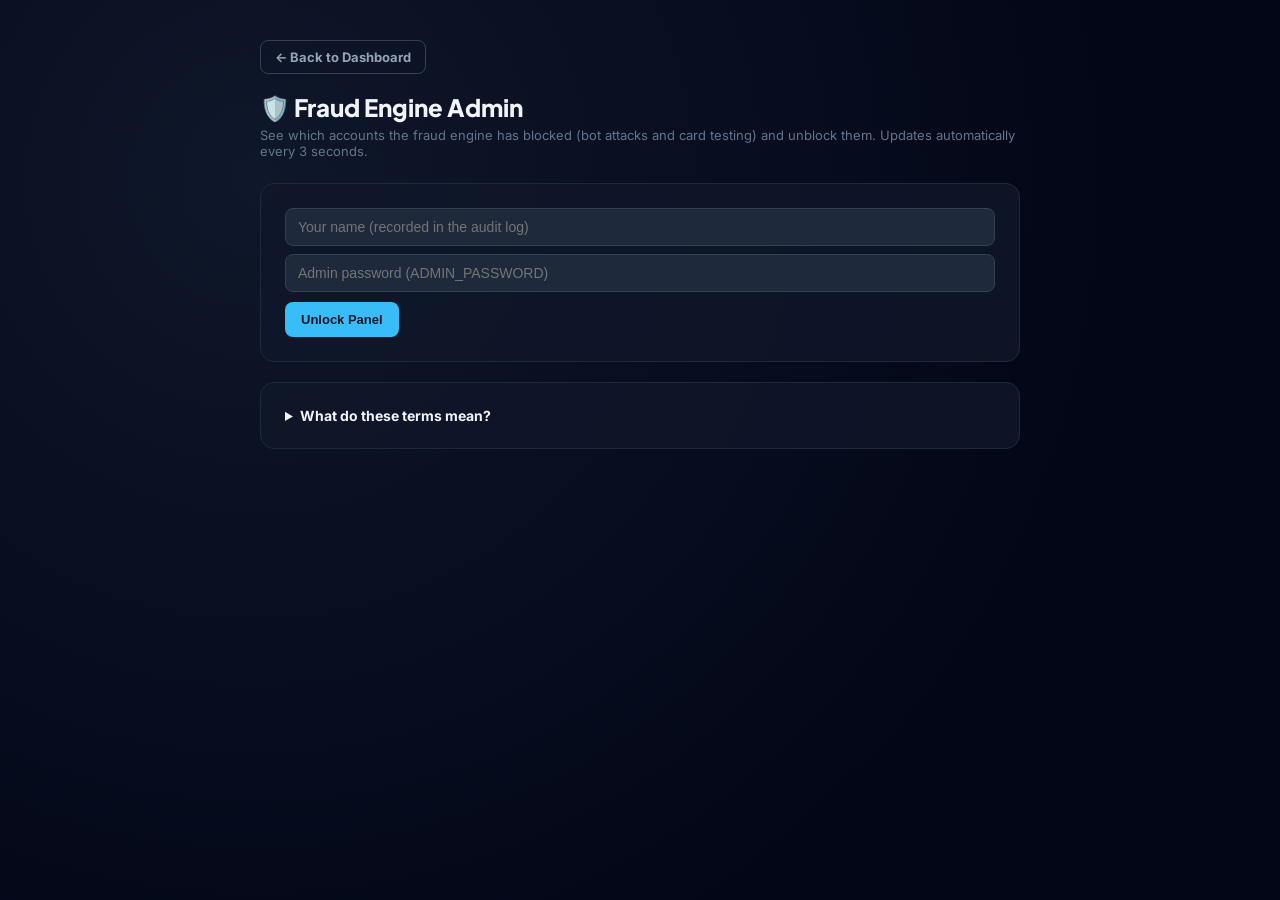
<file: admin.html>
<!DOCTYPE html>
<html lang="en">
<head>
<meta charset="UTF-8">
<meta name="viewport" content="width=device-width, initial-scale=1.0">
<title>TradeVerify AI — Fraud Engine Admin</title>
<link rel="preconnect" href="https://fonts.googleapis.com">
<link rel="preconnect" href="https://fonts.gstatic.com" crossorigin>
<link href="https://fonts.googleapis.com/css2?family=Plus+Jakarta+Sans:wght@400;500;600;700;800&family=Inter:wght@400;500;600;700&family=JetBrains+Mono:wght@400;500&display=swap" rel="stylesheet">
<link rel="stylesheet" href="styles.css?v=3.3">
<style>
  body.admin-body {
    min-height: 100vh; background: radial-gradient(circle at 20% 20%, #0f172a, #020617 70%);
    font-family: 'Inter', sans-serif; padding: 40px 20px;
  }
  .admin-wrap { max-width: 760px; margin: 0 auto; }
  .back-link { display: inline-flex; align-items: center; gap: 6px; margin-bottom: 18px; padding: 8px 14px; border: 1px solid #334155; border-radius: 8px; color: #94a3b8; font-size: 13px; font-weight: 700; text-decoration: none; }
  .back-link:hover { border-color: #38bdf8; color: #f1f5f9; }
  .admin-title { font-family: 'Plus Jakarta Sans', sans-serif; font-size: 24px; font-weight: 800; color: #f1f5f9; margin: 0 0 4px; }
  .admin-sub { font-size: 13px; color: #64748b; margin: 0 0 24px; }
  .admin-card { background: #0f172acc; border: 1px solid #1e293b; border-radius: 14px; padding: 24px; margin-bottom: 20px; }
  .admin-field input {
    width: 100%; padding: 10px 12px; border-radius: 8px; border: 1px solid #334155;
    background: #1e293b; color: #f1f5f9; font-size: 14px; box-sizing: border-box; margin-bottom: 10px;
  }
  .admin-btn {
    padding: 10px 16px; border: none; border-radius: 8px; font-weight: 700;
    font-size: 13px; cursor: pointer; background: #38bdf8; color: #0f172a;
  }
  .admin-btn.danger { background: #f87171; }
  .admin-btn.ghost { background: transparent; border: 1px solid #334155; color: #94a3b8; }
  .admin-btn:disabled { opacity: .5; cursor: not-allowed; }
  .block-row {
    display: flex; align-items: center; justify-content: space-between; gap: 12px;
    padding: 12px 14px; border-radius: 8px; background: #1e293b; margin-bottom: 8px;
  }
  .block-key { font-family: 'JetBrains Mono', monospace; font-size: 12px; color: #f1f5f9; word-break: break-all; }
  .block-ttl { font-size: 11px; color: #64748b; white-space: nowrap; }
  .block-row.bot { border-left: 4px solid #ef4444; background: #2a1215; }
  .block-row.carding { border-left: 4px solid #f59e0b; }
  .block-main { flex: 1; min-width: 0; }
  .badge { display: inline-block; font-size: 10px; font-weight: 800; letter-spacing: .6px; padding: 3px 8px; border-radius: 999px; margin-bottom: 6px; }
  .badge.bot { background: #7f1d1d; color: #fecaca; }
  .badge.carding { background: #78350f; color: #fde68a; }
  .badge.other { background: #334155; color: #cbd5e1; }
  .block-account { font-size: 14px; font-weight: 700; color: #f1f5f9; word-break: break-all; }
  .block-reason { font-size: 12px; color: #cbd5e1; margin-top: 3px; }
  .block-meta { font-size: 11px; color: #64748b; margin-top: 4px; }
  .live-note { font-size: 11px; color: #64748b; margin-top: 10px; }
  .empty-state { text-align: center; color: #475569; font-size: 13px; padding: 24px; }
  .admin-msg { font-size: 12px; margin-top: 10px; padding: 8px 10px; border-radius: 6px; display: none; }
  .admin-msg.ok { background: #052e16; color: #86efac; display: block; }
  .admin-msg.error { background: #450a0a; color: #fca5a5; display: block; }
</style>
</head>
<body class="admin-body">
<div class="admin-wrap">
  <a class="back-link" href="index.html">&larr; Back to Dashboard</a>
  <h1 class="admin-title">🛡️ Fraud Engine Admin</h1>
  <p class="admin-sub">See which accounts the fraud engine has blocked (bot attacks and card testing) and unblock them. Updates automatically every 3 seconds.</p>

  <div class="admin-card" id="auth-card">
    <div class="admin-field">
      <input type="text" id="admin-name" placeholder="Your name (recorded in the audit log)" autocomplete="off" style="margin-bottom:8px">
      <input type="password" id="admin-password" placeholder="Admin password (ADMIN_PASSWORD)">
    </div>
    <button class="admin-btn" onclick="loadBlocks()">Unlock Panel</button>
    <div id="auth-msg" class="admin-msg"></div>
  </div>

  <div class="admin-card" id="blocks-card" style="display:none;">
    <div style="display:flex;justify-content:space-between;align-items:center;margin-bottom:14px;">
      <strong style="color:#f1f5f9;font-size:14px;">Active Blocks (<span id="block-count">0</span>)</strong>
      <div>
        <button class="admin-btn ghost" onclick="loadBlocks()">Refresh</button>
        <button class="admin-btn danger" onclick="clearAllBlocks(this)">Clear All</button>
      </div>
    </div>
    <div id="blocks-list"></div>
    <div class="live-note">Live view: a new block appears here within a few seconds. "Unblock" restores the account and clears the session block too.</div>
    <div id="action-msg" class="admin-msg"></div>
  </div>

  <div class="admin-card" id="stats-card" style="display:none;">
    <strong style="color:#f1f5f9;font-size:14px;">Last 24 hours</strong>
    <div id="stats-grid" style="display:grid;grid-template-columns:repeat(auto-fit,minmax(130px,1fr));gap:10px;margin-top:10px"></div>
    <div id="stats-note" style="margin-top:8px;font-size:11px;color:#64748b"></div>
  </div>

  <div class="admin-card" id="status-card" style="display:none;">
    <strong style="color:#f1f5f9;font-size:14px;">System status</strong>
    <div style="font-size:11px;color:#64748b;margin-top:2px">What is switched on right now (secrets are never shown).</div>
    <div id="status-grid" style="display:grid;grid-template-columns:repeat(auto-fit,minmax(210px,1fr));gap:8px;margin-top:10px;font-size:12px"></div>
    <div style="margin-top:14px;font-size:12px;color:#94a3b8">Send a test login-code message to check delivery:</div>
    <div style="display:flex;gap:8px;margin-top:6px;flex-wrap:wrap">
      <select id="test-channel" style="height:36px;border-radius:8px;background:#1e293b;color:#e2e8f0;border:1px solid #334155;padding:0 8px"><option value="email">Email</option><option value="sms">SMS</option><option value="whatsapp">WhatsApp</option></select>
      <input type="text" id="test-to" placeholder="you@gmail.com or +919876543210" autocomplete="off" style="flex:1;min-width:200px">
      <button class="btn-refresh" id="test-send-btn" onclick="sendTestMessage()" type="button">Send test</button>
    </div>
    <div id="test-result" style="margin-top:6px;font-size:12px;color:#94a3b8"></div>
  </div>

  <div class="admin-card" id="glossary-card">
    <details>
      <summary style="cursor:pointer;color:#f1f5f9;font-size:14px;font-weight:700">What do these terms mean?</summary>
      <div style="margin-top:10px;font-size:12px;line-height:1.7;color:#94a3b8">
        <p style="margin:0 0 8px"><b style="color:#e2e8f0">Ref (reference ID)</b> &ndash; a short code such as TV-D4FDA5 given to every block. The customer sees the same code on their screen, so support can find the case instantly.</p>
        <p style="margin:0 0 8px"><b style="color:#e2e8f0">Card testing</b> &ndash; several failed card payments in a row. Criminals try stolen card numbers on a small payment to see which ones work. <b style="color:#e2e8f0">Bot attack</b> &ndash; payments sent faster than a human can type, which means a script.</p>
        <p style="margin:0 0 8px"><b style="color:#e2e8f0">Lock level</b> &ndash; how many times this account was blocked in 24 hours. Level 1 lasts 15 minutes and the customer may unblock themselves with an emailed code. Level 2 (a repeat) lasts 60 minutes and needs support or waiting. Level 3 lasts 24 hours and is marked MANUAL REVIEW.</p>
        <p style="margin:0 0 8px"><b style="color:#e2e8f0">Auto-unblocks in</b> &ndash; time left before the block lifts by itself. <b style="color:#e2e8f0">Blocked at</b> &ndash; when it started.</p>
        <p style="margin:0 0 8px"><b style="color:#e2e8f0">Blocked: the account / this card / this browser session</b> &ndash; what was frozen. One incident freezes all of them together, so they appear as one row and one Unblock clears them all.</p>
        <p style="margin:0 0 8px"><b style="color:#e2e8f0">Unblock / Clear All</b> &ndash; lifts the block now instead of waiting. Use it for a genuine customer caught by mistake.</p>
        <p style="margin:0"><b style="color:#e2e8f0">Admin action history</b> &ndash; a permanent list of every unblock (by an admin or by the customer themselves), kept after the server restarts.</p>
      </div>
    </details>
  </div>

  <div class="admin-card" id="audit-card" style="display:none;">
    <strong style="color:#f1f5f9;font-size:14px;">Admin action history</strong>
    <div style="font-size:11px;color:#64748b;margin-top:2px">Every account, kept across restarts. Type an account or reference to narrow it down.</div>
    <input type="text" id="audit-filter" placeholder="Filter: e.g. exporter:yyyy or TV-08E1E2" autocomplete="off" style="margin-top:8px;width:100%;box-sizing:border-box">
    <div id="audit-list" style="margin-top:10px;font-size:12px;color:#94a3b8"></div>
  </div>
</div>

<script>
document.getElementById('admin-password').addEventListener('keydown', e => { if (e.key === 'Enter') loadBlocks(); });
function _adminHeaders() {
  return {
    'X-Admin-Password': document.getElementById('admin-password').value,
    'X-Admin-Name': document.getElementById('admin-name').value.trim()
  };
}

function _showMsg(id, text, kind) {
  const el = document.getElementById(id);
  el.textContent = text;
  el.className = 'admin-msg ' + kind;
}

let _lastBlocks = [];

async function loadBlocks() {
  const pw = document.getElementById('admin-password').value;
  if (!pw) { _showMsg('auth-msg', 'Enter the admin password.', 'error'); return; }

  try {
    const res = await fetch('/api/admin/blocks', { headers: _adminHeaders() });
    const data = await res.json();

    if (!data.success) {
      _showMsg('auth-msg', data.error || 'Could not load blocks.', 'error');
      document.getElementById('blocks-card').style.display = 'none';
      return;
    }

    document.getElementById('auth-msg').className = 'admin-msg';
    document.getElementById('blocks-card').style.display = 'block';
    _lastBlocks = data.blocks;
    renderBlocks(data.blocks);
    loadAudit();
    loadStats();
    loadStatus();
    if (!window._blocksTimer) window._blocksTimer = setInterval(loadBlocks, 3000);
  } catch (err) {
    _showMsg('auth-msg', 'Network error: ' + err, 'error');
  }
}

function _esc(v) {
  return String(v == null ? '' : v).replace(/[&<>"']/g, ch => ({'&':'&amp;','<':'&lt;','>':'&gt;','"':'&quot;',"'":'&#39;'}[ch]));
}

function _fmtTime(epochSec) {
  if (!epochSec) return '';
  const d = new Date(epochSec * 1000);
  return isNaN(d) ? '' : d.toLocaleTimeString();
}

function _fmtRemaining(sec) {
  sec = Math.max(0, Math.round(sec));
  return sec >= 60 ? Math.ceil(sec / 60) + ' min' : sec + ' s';
}

// One incident (one reference ID) freezes several things: the account, the card, the browser session.
// Show it ONCE. The Unblock button clears all of them together.
function _groupBlocks(blocks) {
  const groups = new Map();
  for (const b of blocks) {
    const ref = (b.meta || {}).reference || '';
    const gid = ref || ('key:' + b.key);
    if (!groups.has(gid)) groups.set(gid, { ref, items: [] });
    groups.get(gid).items.push(b);
  }
  return [...groups.values()].map(g => ({
    ref: g.ref, items: g.items,
    main: g.items.find(x => x.key.startsWith('account:')) || g.items[0],
    seconds: Math.max(...g.items.map(x => x.seconds_remaining || 0))
  }));
}

function _affects(items) {
  const names = [];
  for (const x of items) {
    if (x.key.startsWith('account:')) names.push('the account');
    else if (x.key.startsWith('card:')) names.push('this card');
    else if (x.key.startsWith('session:')) names.push('this browser session');
    else names.push(x.key);
  }
  return [...new Set(names)].join(', ');
}

function renderBlocks(blocks) {
  const shown = _groupBlocks(blocks);
  window._shownGroups = shown;
  document.getElementById('block-count').textContent = shown.length;
  const list = document.getElementById('blocks-list');
  if (shown.length === 0) {
    list.innerHTML = '<div class="empty-state">No blocked accounts right now.</div>';
    return;
  }
  list.innerHTML = shown.map(g => {
    const b = g.main, m = b.meta || {};
    const kind = m.type === 'bot' ? 'bot' : (m.type === 'carding' ? 'carding' : 'other');
    const label = kind === 'bot' ? 'BOT ATTACK SUSPECTED' : (kind === 'carding' ? 'CARD TESTING' : 'FRAUD BLOCK');
    const who = m.account_id || b.key;
    const reason = m.reason || 'Blocked by the fraud engine.';
    const when = _fmtTime(m.blocked_at);
    return `
    <div class="block-row ${kind}">
      <div class="block-main">
        <span class="badge ${kind}">${label}</span>
        <div class="block-account">${_esc(who)}</div>
        <div class="block-reason">${_esc(reason)}</div>
        <div class="block-meta">${g.ref ? '<b style="color:#e2e8f0">Ref ' + _esc(g.ref) + '</b> \u2022 ' : ''}${m.lock_level ? 'lock level ' + _esc(m.lock_level) + (m.needs_review ? ' <b style="color:#fca5a5">(MANUAL REVIEW)</b>' : '') + ' \u2022 ' : ''}${when ? 'blocked at ' + _esc(when) + ' \u2022 ' : ''}auto-unblocks in ${_fmtRemaining(g.seconds)}</div>
        <div class="block-meta">Blocked: ${_esc(_affects(g.items))}</div>
      </div>
      <button class="admin-btn danger" data-ref="${_esc(g.ref)}" data-key="${_esc(b.key)}" onclick="unblockGroup(this.dataset.ref, this.dataset.key)">Unblock</button>
    </div>`;
  }).join('');
}

async function loadStatus() {
  try {
    const res = await fetch('/api/admin/system-status', { headers: _adminHeaders() });
    const d = await res.json();
    if (!d.success) return;
    document.getElementById('status-card').style.display = 'block';
    const row = (ok, label, detail) => `<div style="background:#0f172a;border:1px solid #1e293b;border-radius:8px;padding:8px 10px"><span style="color:${ok === true ? '#4ade80' : ok === false ? '#f87171' : '#fbbf24'};font-weight:800">${ok === true ? '\u2713' : ok === false ? '\u2717' : '!'}</span> <b style="color:#e2e8f0">${_esc(label)}</b><div style="color:#94a3b8;margin-top:2px">${_esc(detail)}</div></div>`;
    const ch = d.login_code_channels, any = ch.email || ch.sms || ch.whatsapp;
    document.getElementById('status-grid').innerHTML = [
      row(d.mode === 'production' ? true : null, 'Mode', d.mode + ' / payments: ' + d.payment_provider),
      row(any, 'Login codes delivered', any ? ['email', 'sms', 'whatsapp'].filter(c => ch[c]).join(', ') : 'none set up: codes appear only in the server window (development) or logins are refused (production)'),
      row(d.alerts.webhook || d.alerts.email, 'Block alerts', d.alerts.webhook || d.alerts.email ? [d.alerts.webhook ? 'Slack-style webhook' : '', d.alerts.email ? 'email' : ''].filter(Boolean).join(' + ') : 'nobody is told when an account is blocked'),
      row(d.captcha.enabled ? (d.captcha.test_keys ? null : true) : false, 'Human check (CAPTCHA)', d.captcha.enabled ? (d.captcha.test_keys ? 'on, but with Cloudflare TEST keys (always pass: no real protection)' : 'on') + (d.captcha.step_up_check ? '; used for extra-proof payments' : '') + (d.captcha.before_card_block ? '; before a card-testing block' : '') : 'off'),
      row(d.extra_signals, 'Device / card-family / code checks', d.extra_signals ? 'on (add points to the risk score)' : 'off'),
      row(d.rate_limits, 'Rate limits', d.rate_limits ? 'on (login, codes, unlock, admin)' : 'off'),
      row(d.shared_counters === 'redis' ? true : null, 'Fraud counters', d.shared_counters),
      row(d.dev_code_on_screen ? null : true, 'Code on screen', d.dev_code_on_screen ? 'ON (development only)' : 'off')
    ].join('');
  } catch (err) { /* keep the last view */ }
}

async function sendTestMessage() {
  const out = document.getElementById('test-result'), btn = document.getElementById('test-send-btn');
  btn.disabled = true; out.style.color = '#94a3b8'; out.textContent = 'Sending...';
  try {
    const res = await fetch('/api/admin/test-message', { method: 'POST', headers: Object.assign({ 'Content-Type': 'application/json' }, _adminHeaders()),
      body: JSON.stringify({ channel: document.getElementById('test-channel').value, to: document.getElementById('test-to').value }) });
    const d = await res.json();
    out.style.color = d.success ? '#4ade80' : '#f87171';
    out.textContent = d.success ? d.message : (d.error || 'Could not send.');
  } catch (err) { out.style.color = '#f87171'; out.textContent = 'Could not reach the server.'; }
  btn.disabled = false;
}

async function loadStats() {
  try {
    const res = await fetch('/api/admin/stats', { headers: _adminHeaders() });
    const d = await res.json();
    if (!d.success) return;
    document.getElementById('stats-card').style.display = 'block';
    const i = d.incidents || {};
    const TIPS = {
      'blocks': 'How many times the system froze an account in the last 24 hours. One incident counts once, however many things it froze.',
      'bot attacks': 'Blocks caused by payments sent faster than a person can pay (a script or bot).',
      'card testing': 'Blocks caused by several failed card payments in a row (someone trying stolen cards).',
      'repeat locks': 'Blocks on an account that had already been blocked within 24 hours. These last longer (60 minutes, then 24 hours).',
      'self-unlocks': 'Blocks the customer lifted themselves with a one-time code sent to their email.',
      'admin unblocks': 'Blocks an administrator lifted by pressing Unblock.',
      'lifted early': 'Share of blocks that were lifted before they expired (self-unlock or admin). A high number means real customers are being caught and the rule may be too strict.'
    };
    const tile = (n, label) => `<div title="${_esc(TIPS[label] || '')}" style="cursor:help;background:#0f172a;border:1px solid #1e293b;border-radius:10px;padding:10px"><div style="font-size:22px;font-weight:800;color:#f1f5f9">${_esc(n)}</div><div style="font-size:11px;color:#94a3b8">${_esc(label)}</div></div>`;
    document.getElementById('stats-grid').innerHTML =
      tile(i.total || 0, 'blocks') + tile(i.bot || 0, 'bot attacks') + tile(i.carding || 0, 'card testing') +
      tile(i.repeat_locks || 0, 'repeat locks') + tile(d.self_unlocks, 'self-unlocks') + tile(d.admin_unblocks, 'admin unblocks') +
      tile(d.unblocked_early_percent == null ? '-' : d.unblocked_early_percent + '%', 'lifted early');
    document.getElementById('stats-note').textContent = 'A high "lifted early" share means real customers are being caught: loosen that rule. These counts cover this server run only (they reset on restart); the history below keeps everything.';
  } catch (err) { /* keep the last view */ }
}

async function loadAudit() {
  try {
    const res = await fetch('/api/admin/audit', { headers: _adminHeaders() });
    const data = await res.json();
    if (!data.success) return;
    document.getElementById('audit-card').style.display = 'block';
    window._auditEntries = data.entries;
    renderAudit();
  } catch (err) { /* keep the last view */ }
}

function renderAudit() {
  const q = (document.getElementById('audit-filter').value || '').trim().toLowerCase();
  const rows = (window._auditEntries || []).filter(e => !q || (e.key + ' ' + (e.reference || '') + ' ' + (e.admin || '')).toLowerCase().includes(q));
  const el = document.getElementById('audit-list');
  {
    el.innerHTML = rows.length === 0
      ? (q ? 'No matching actions.' : 'No admin actions recorded yet.')
      : rows.map(e => `<div style="padding:6px 0;border-top:1px solid #1e293b">${_esc(new Date(e.ts * 1000).toLocaleString())} \u2022 <b style="color:#e2e8f0">${_esc(e.admin)}</b> ${e.cleared ? 'unblocked' : 'tried to unblock (already expired)'} <code>${_esc(e.key)}</code>${e.reference ? ' \u2022 Ref ' + _esc(e.reference) : ''}</div>`).join('');
  }
}
document.addEventListener('input', (e) => { if (e.target && e.target.id === 'audit-filter') renderAudit(); });

async function unblockGroup(ref, key) {
  try {
    const res = await fetch('/api/admin/unblock', {
      method: 'POST',
      headers: { ..._adminHeaders(), 'Content-Type': 'application/json' },
      body: JSON.stringify(ref ? { reference: ref } : { key })
    });
    const data = await res.json();
    if (data.success && data.cleared) {
      _showMsg('action-msg', 'Unblocked' + (ref ? ' (' + ref + ')' : ': ' + key), 'ok');
    } else {
      _showMsg('action-msg', data.error || 'Could not clear that block (may have already expired).', 'error');
    }
    loadBlocks();
    loadAudit();
  } catch (err) {
    _showMsg('action-msg', 'Network error: ' + err, 'error');
  }
}

async function clearAllBlocks(btn) {
  const groups = window._shownGroups || [];
  if (groups.length === 0) return;
  btn.disabled = true; btn.textContent = 'Clearing...';
  for (const g of groups) {
    await fetch('/api/admin/unblock', {
      method: 'POST',
      headers: { ..._adminHeaders(), 'Content-Type': 'application/json' },
      body: JSON.stringify(g.ref ? { reference: g.ref } : { key: g.main.key })
    });
  }
  btn.disabled = false; btn.textContent = 'Clear All';
  _showMsg('action-msg', 'All blocks cleared.', 'ok');
  loadBlocks();
  loadAudit();
}
</script>
</body>
</html>
</file>
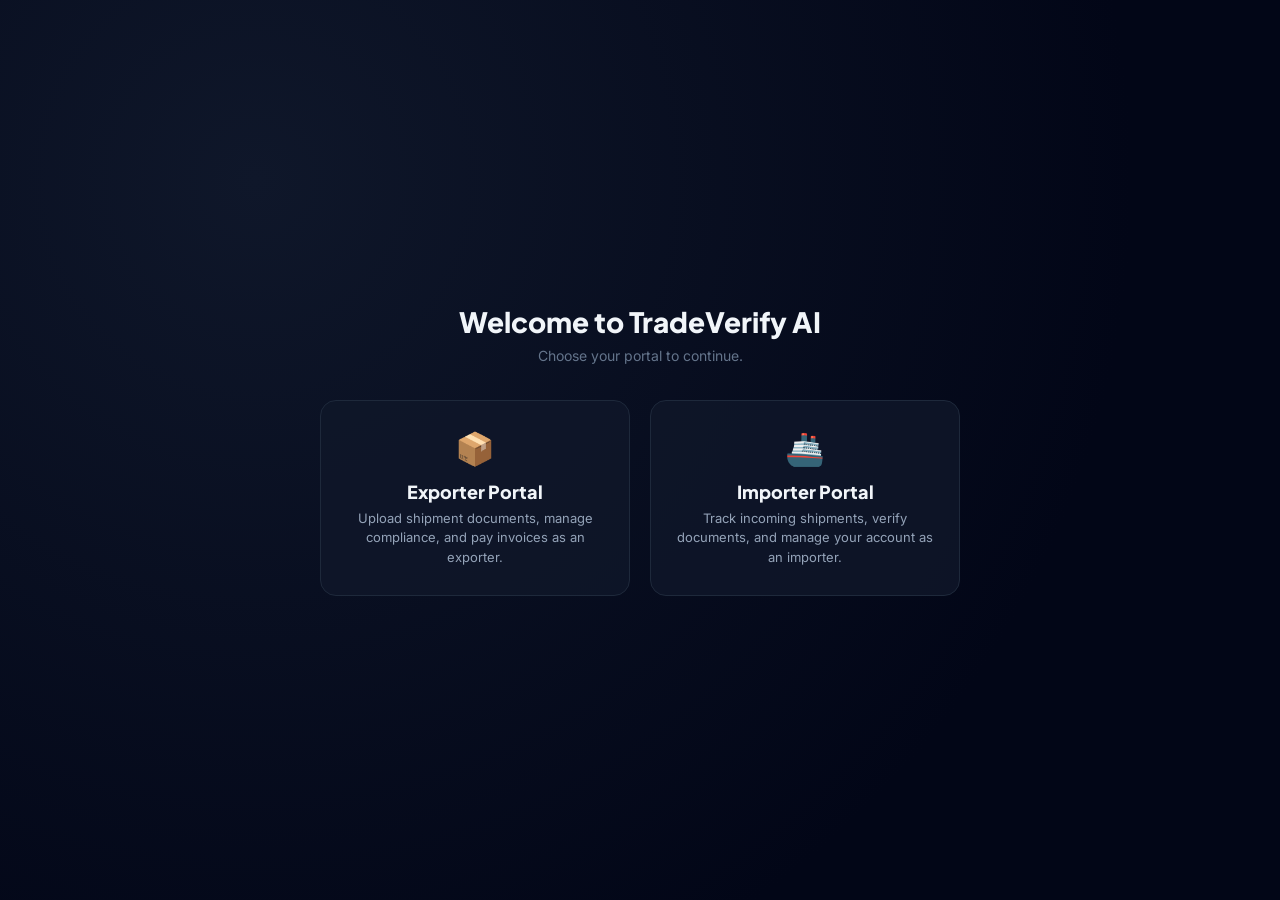
<file: portal-select.html>
<!DOCTYPE html>
<html lang="en">
<head>
<meta charset="UTF-8">
<meta name="viewport" content="width=device-width, initial-scale=1.0">
<title>TradeVerify AI — Welcome</title>
<link rel="preconnect" href="https://fonts.googleapis.com">
<link rel="preconnect" href="https://fonts.gstatic.com" crossorigin>
<link href="https://fonts.googleapis.com/css2?family=Plus+Jakarta+Sans:wght@400;500;600;700;800&family=Inter:wght@400;500;600;700&family=JetBrains+Mono:wght@400;500&display=swap" rel="stylesheet">
<link rel="stylesheet" href="styles.css?v=2.2">
<script>
  // If this browser already has a valid session, skip the chooser entirely
  // and go straight to the dashboard — this page is only for brand-new or
  // logged-out visitors who haven't told us which portal they belong to yet.
  (function () {
    var token = localStorage.getItem('tv_session_token');
    if (!token) return;
    fetch('/api/auth/session?token=' + encodeURIComponent(token))
      .then(function (res) { return res.json(); })
      .then(function (data) { if (data.valid) window.location.replace('index.html'); })
      .catch(function () {});
  })();
</script>
<style>
  body.welcome-body {
    min-height: 100vh; display: flex; align-items: center; justify-content: center;
    background: radial-gradient(circle at 20% 20%, #0f172a, #020617 70%);
    font-family: 'Inter', sans-serif; padding: 24px 0;
  }
  .welcome-wrap { width: 100%; max-width: 640px; text-align: center; }
  .welcome-title { font-family: 'Plus Jakarta Sans', sans-serif; font-size: 28px; font-weight: 800; color: #f1f5f9; margin: 0 0 8px; }
  .welcome-sub { font-size: 14px; color: #64748b; margin: 0 0 36px; }
  .portal-choices { display: flex; gap: 20px; flex-wrap: wrap; justify-content: center; }
  .portal-choice {
    flex: 1; min-width: 240px; background: #0f172acc; border: 1px solid #1e293b;
    border-radius: 16px; padding: 28px 24px; text-decoration: none; display: block;
    transition: border-color .15s;
  }
  .portal-choice:hover { border-color: #38bdf8; }
  .portal-choice-icon { font-size: 32px; margin-bottom: 12px; }
  .portal-choice-title { font-family: 'Plus Jakarta Sans', sans-serif; font-size: 18px; font-weight: 800; color: #f1f5f9; margin: 0 0 6px; }
  .portal-choice-desc { font-size: 13px; color: #94a3b8; line-height: 1.5; }
</style>
</head>
<body class="welcome-body">
  <div class="welcome-wrap">
    <h1 class="welcome-title">Welcome to TradeVerify AI</h1>
    <p class="welcome-sub">Choose your portal to continue.</p>
    <div class="portal-choices">
      <a href="exporter-login.html" class="portal-choice">
        <div class="portal-choice-icon">📦</div>
        <div class="portal-choice-title">Exporter Portal</div>
        <div class="portal-choice-desc">Upload shipment documents, manage compliance, and pay invoices as an exporter.</div>
      </a>
      <a href="importer-login.html" class="portal-choice">
        <div class="portal-choice-icon">🚢</div>
        <div class="portal-choice-title">Importer Portal</div>
        <div class="portal-choice-desc">Track incoming shipments, verify documents, and manage your account as an importer.</div>
      </a>
    </div>
  </div>
</body>
</html>
</file>
<file: styles.css>
/* ============================================================
   TradeVerify AI — Enterprise UI Redesign
   Company: YellowSense Technologies
   Design Tokens: #F5B800 Primary, #111111 Secondary, #F7F7F5 Bg
   Max Width: 1600px, Clean SaaS Aesthetics (Stripe/Rippling style)
   ============================================================ */

:root {
    /* Brand Palette */
    --brand-yellow:     #F5B800;
    --brand-yellow-dark:#C89F00;
    --brand-yellow-light:#FFF9DF;
    --brand-yellow-dim: #FFF9DF;

    --brand-blue:       #111111;
    --brand-blue-light: #F7F7F5;
    --brand-blue-mid:   #111111;

    --navy:             #111111;
    --navy-light:       #F3F3EF;

    /* Status Colors */
    --success:          #111111;
    --success-light:    #F7F7F5;
    --success-border:   #D6D6D0;

    --warning:          #8A6500;
    --warning-light:    #FFF9DF;
    --warning-border:   #E8C64A;

    --error:            #111111;
    --error-light:      #F7F7F5;
    --error-border:     #FCA5A5;

    --teal:             #111111;
    --teal-light:       #F7F7F5;

    --purple:           #111111;
    --purple-light:     #F7F7F5;

    /* Surfaces & Boundaries */
    --bg:               #F7F7F5;
    --card-bg:          #FFFFFF;
    --surface-subtle:   #F3F3EF;
    --border:           #E5E7EB;
    --border-strong:    #D6D6D0;

    /* Typography */
    --text-1:           #111111;
    --text-2:           #242424;
    --text-3:           #6B7280;
    --text-4:           #9CA3AF;

    /* Layout & Geometry */
    --radius-sm:        6px;
    --radius-md:        10px;
    --radius-lg:        14px;
    --radius-xl:        20px;

    --shadow-sm:        0 1px 2px 0 rgba(0,0,0,0.05);
    --shadow-md:        0 4px 6px -1px rgba(0,0,0,0.06), 0 2px 4px -1px rgba(0,0,0,0.03);
    --shadow-lg:        0 10px 25px -5px rgba(0,0,0,0.08), 0 8px 10px -6px rgba(0,0,0,0.03);
    --shadow-yellow:    0 8px 20px -4px rgba(245,184,0,0.35);

    --font-sans:        'Plus Jakarta Sans', 'Inter', -apple-system, BlinkMacSystemFont, sans-serif;
    --font-mono:        'JetBrains Mono', monospace;
}

*, *::before, *::after { box-sizing: border-box; margin: 0; padding: 0; }

html { scroll-behavior: smooth; }

body {
    font-family: var(--font-sans);
    background: var(--bg);
    color: var(--text-1);
    min-height: 100vh;
    display: flex;
    flex-direction: column;
    -webkit-font-smoothing: antialiased;
}

/* ── TOP NAVIGATION ── */
.top-nav {
    position: sticky;
    top: 0;
    z-index: 100;
    background: #FFFFFF;
    border-bottom: 1px solid var(--border);
    box-shadow: var(--shadow-sm);
}
.nav-inner {
    max-width: 1600px;
    margin: 0 auto;
    padding: 0 32px;
    height: 68px;
    display: flex;
    align-items: center;
    justify-content: space-between;
    gap: 24px;
}

/* Product & Company Logo */
.brand {
    display: flex;
    align-items: center;
    gap: 12px;
    text-decoration: none;
}
.brand-logo {
    display: flex;
    align-items: center;
    justify-content: center;
    flex-shrink: 0;
}
.brand-text {
    display: flex;
    flex-direction: column;
}
.brand-row {
    display: flex;
    align-items: center;
    gap: 6px;
}
.brand-name {
    font-size: 18px;
    font-weight: 800;
    color: var(--text-1);
    letter-spacing: -0.4px;
}
.brand-badge {
    background: var(--brand-yellow);
    color: #FFFFFF;
    font-size: 11px;
    font-weight: 800;
    padding: 2px 7px;
    border-radius: 6px;
    letter-spacing: 0.5px;
}
.company-sub {
    font-size: 11px;
    color: var(--text-3);
    font-weight: 500;
    margin-top: -1px;
}

/* Stepper Navigation */
.stepper-nav {
    display: flex;
    align-items: center;
    gap: 0;
    background: var(--surface-subtle);
    padding: 5px 12px;
    border-radius: 30px;
    border: 1px solid var(--border);
}
.step-item {
    display: flex;
    align-items: center;
    gap: 8px;
    font-size: 13px;
    color: var(--text-3);
    font-weight: 600;
    padding: 4px 10px;
    transition: all 0.2s ease;
}
.step-item.active { color: var(--text-1); }
.step-item.completed { color: var(--success); }
.step-circle {
    width: 22px;
    height: 22px;
    border-radius: 50%;
    background: var(--border);
    color: var(--text-3);
    display: flex;
    align-items: center;
    justify-content: center;
    font-size: 11px;
    font-weight: 800;
    transition: all 0.2s ease;
}
.step-item.active .step-circle {
    background: var(--brand-yellow);
    color: #FFFFFF;
}
.step-item.completed .step-circle {
    background: var(--success);
    color: #FFFFFF;
}
.step-item.failed { color: var(--error); }
.step-item.failed .step-circle {
    background: var(--error);
    color: #FFFFFF;
}
.step-line {
    width: 32px;
    height: 2px;
    background: var(--border);
    margin: 0 4px;
}

/* Controls & Status Indicator */
.nav-right {
    display: flex;
    align-items: center;
    gap: 14px;
}
.status-indicator-box {
    display: flex;
    align-items: center;
    gap: 8px;
    background: var(--surface-subtle);
    padding: 6px 12px;
    border-radius: 20px;
    border: 1px solid var(--border);
}
.api-status-dot {
    width: 8px;
    height: 8px;
    border-radius: 50%;
    background: var(--text-4);
    position: relative;
}
.api-status-dot.ok { background: var(--success); }
.api-status-dot.err { background: var(--error); }
.status-pulse {
    position: absolute;
    inset: -3px;
    border-radius: 50%;
    background: var(--success);
    opacity: 0;
    animation: pulse 2s infinite;
}
.api-status-dot.ok .status-pulse { opacity: 0.4; }
@keyframes pulse { 0%,100%{transform:scale(1);opacity:.4} 50%{transform:scale(1.8);opacity:0} }

.api-status-label {
    font-size: 12px;
    font-weight: 700;
    color: var(--text-2);
}
.btn-ghost {
    font-size: 13px;
    font-weight: 600;
    color: var(--text-2);
    background: var(--card-bg);
    border: 1px solid var(--border);
    border-radius: var(--radius-sm);
    padding: 6px 14px;
    cursor: pointer;
    display: flex;
    align-items: center;
    gap: 6px;
    transition: all 0.15s ease;
}
.btn-ghost:hover { background: var(--surface-subtle); color: var(--text-1); border-color: var(--border-strong); }

/* ── MAIN LAYOUT (1600px Content Width) ── */
.main-wrap {
    max-width: 1600px;
    width: 100%;
    margin: 0 auto;
    padding: 24px 32px 64px;
    flex: 1;
}

.view-panel { display: none; }
.view-panel.active { display: block; }

/* ── HERO SECTION (Reduced vertical height ~30%) ── */
.hero {
    text-align: center;
    padding: 16px 0 28px;
    max-width: 960px;
    margin: 0 auto;
}
.hero-badge {
    display: inline-flex;
    align-items: center;
    gap: 8px;
    background: var(--brand-yellow-light);
    border: 1px solid var(--brand-yellow-dim);
    color: var(--brand-yellow-dark);
    font-size: 12px;
    font-weight: 700;
    padding: 5px 14px;
    border-radius: 20px;
    margin-bottom: 12px;
}
.badge-dot {
    width: 6px;
    height: 6px;
    border-radius: 50%;
    background: var(--brand-yellow);
}
.hero-title {
    font-size: clamp(26px, 3.2vw, 38px);
    font-weight: 800;
    color: var(--text-1);
    letter-spacing: -0.8px;
    line-height: 1.2;
    margin-bottom: 10px;
}
.hero-sub {
    font-size: 15px;
    color: var(--text-3);
    line-height: 1.55;
    margin-bottom: 22px;
}

/* SaaS Metric Cards */
.hero-stats {
    display: grid;
    grid-template-columns: repeat(4, 1fr);
    gap: 16px;
    max-width: 840px;
    margin: 0 auto;
}
.hs-card {
    background: var(--card-bg);
    border: 1px solid var(--border);
    border-radius: var(--radius-md);
    padding: 14px 18px;
    text-align: center;
    box-shadow: var(--shadow-sm);
    transition: transform 0.15s ease, box-shadow 0.15s ease;
}
.hs-card:hover {
    transform: translateY(-2px);
    box-shadow: var(--shadow-md);
    border-color: var(--brand-yellow);
}
.hs-num {
    font-size: 24px;
    font-weight: 800;
    color: var(--brand-yellow-dark);
    letter-spacing: -0.5px;
}
.hs-label {
    font-size: 12px;
    font-weight: 600;
    color: var(--text-3);
    margin-top: 2px;
}

/* ── UPLOAD LAYOUT ── */
.upload-layout {
    display: grid;
    grid-template-columns: 1fr 420px;
    gap: 32px;
    align-items: start;
}
@media(max-width: 1100px) { .upload-layout { grid-template-columns: 1fr; } }

.section-label {
    display: flex;
    align-items: center;
    gap: 8px;
    font-size: 13px;
    font-weight: 700;
    color: var(--text-2);
    text-transform: uppercase;
    letter-spacing: 0.6px;
    margin-bottom: 14px;
}
.section-label svg, .section-label i { color: var(--brand-yellow-dark); }

/* ── UPLOAD CARDS (SaaS Style) ── */
.cards-stack { display: flex; flex-direction: column; gap: 16px; margin-bottom: 20px; }

.doc-card {
    background: var(--card-bg);
    border: 1.5px solid var(--border);
    border-radius: var(--radius-lg);
    overflow: hidden;
    box-shadow: var(--shadow-sm);
    transition: border-color 0.2s ease, box-shadow 0.2s ease;
}
.doc-card:hover {
    border-color: var(--brand-yellow);
    box-shadow: 0 0 0 3px var(--brand-yellow-dim);
}
.doc-card.loaded {
    border-color: var(--success);
    background: #FAFFFC;
}

.doc-card-header {
    display: flex;
    align-items: center;
    gap: 14px;
    padding: 16px 20px;
    border-bottom: 1px solid var(--border);
    background: var(--card-bg);
}
.doc-icon {
    width: 42px;
    height: 42px;
    border-radius: var(--radius-md);
    display: flex;
    align-items: center;
    justify-content: center;
    flex-shrink: 0;
    font-size: 20px;
}
.doc-icon-amber { background: var(--brand-yellow-light); color: var(--brand-yellow-dark); border: 1px solid var(--brand-yellow-dim); }
.doc-icon-blue  { background: var(--brand-blue-light); color: var(--brand-blue); border: 1px solid #E5E5DF; }
.doc-icon-navy  { background: var(--navy-light); color: var(--navy); border: 1px solid var(--border); }
.doc-icon-purple{ background: var(--purple-light); color: var(--purple); border: 1px solid #E5E5DF; }

.doc-header-text { flex: 1; }
.doc-card-title { font-size: 15px; font-weight: 700; color: var(--text-1); }
.doc-card-sub   { font-size: 12px; color: var(--text-3); margin-top: 1px; }

.doc-badge {
    font-size: 11px;
    font-weight: 700;
    padding: 4px 10px;
    border-radius: 20px;
    letter-spacing: 0.3px;
}
.badge-pending  { background: var(--surface-subtle); color: var(--text-3); border: 1px solid var(--border); }
.badge-uploaded { background: var(--success-light); color: var(--success); border: 1px solid var(--success-border); }

/* Dropzone Area */
.dropzone {
    padding: 22px;
    cursor: pointer;
    transition: background 0.15s ease;
}
.dropzone.dragover {
    background: var(--brand-yellow-light);
    border-color: var(--brand-yellow);
}

.drop-idle {
    display: flex;
    flex-direction: column;
    align-items: center;
    gap: 6px;
    text-align: center;
    color: var(--text-3);
}
.drop-icon-wrap {
    width: 36px;
    height: 36px;
    border-radius: 50%;
    background: var(--surface-subtle);
    display: flex;
    align-items: center;
    justify-content: center;
    color: var(--text-3);
    margin-bottom: 2px;
}
.drop-prompt { font-size: 13px; color: var(--text-2); }
.pick-link { color: var(--brand-yellow-dark); font-weight: 700; cursor: pointer; text-decoration: underline; text-underline-offset: 2px; }
.drop-formats { font-size: 11px; color: var(--text-4); }
.file-input-hidden { display: none; }

.drop-loaded {
    display: flex;
    align-items: center;
    gap: 10px;
    background: var(--success-light);
    border: 1px solid var(--success-border);
    border-radius: var(--radius-md);
    padding: 12px 16px;
}
.drop-loaded .file-icon { color: var(--success); }
.drop-loaded .file-name { font-size: 13px; font-weight: 600; color: var(--success); }
.drop-loaded .file-size { font-size: 12px; color: var(--text-3); margin-left: auto; }
.hidden { display: none !important; }

/* ── ANALYZE BUTTON (Strongest Call-to-Action) ── */
.btn-analyze {
    width: 100%;
    height: 60px;
    margin-top: 16px;
    font-size: 16px;
    font-weight: 800;
    font-family: var(--font-sans);
    background: linear-gradient(135deg, #F5B800 0%, #C89F00 100%);
    color: #FFFFFF;
    border: none;
    border-radius: var(--radius-md);
    cursor: pointer;
    display: flex;
    align-items: center;
    justify-content: center;
    gap: 10px;
    letter-spacing: 0.2px;
    box-shadow: var(--shadow-yellow);
    transition: all 0.2s ease;
}
.btn-analyze:hover:not(:disabled) {
    transform: translateY(-2px);
    box-shadow: 0 10px 28px -2px rgba(245,184,0,0.45);
}
.btn-analyze:disabled {
    background: var(--surface-subtle);
    color: var(--text-4);
    cursor: not-allowed;
    box-shadow: none;
    transform: none;
    border: 1px solid var(--border);
}
.btn-spark-icon { font-size: 20px; }

.analyze-hint {
    text-align: center;
    font-size: 12px;
    color: var(--text-3);
    margin-top: 8px;
}

/* ── RIGHT SIDEBAR ── */
.sidebar-col { display: flex; flex-direction: column; gap: 20px; }

.sidebar-section-title {
    display: flex;
    align-items: center;
    gap: 8px;
    font-size: 13px;
    font-weight: 700;
    color: var(--text-2);
    text-transform: uppercase;
    letter-spacing: 0.6px;
}
.sidebar-section-title svg, .sidebar-section-title i { color: var(--brand-yellow-dark); }

/* Feature Cards Grid */
.feature-cards-grid { display: flex; flex-direction: column; gap: 12px; }

.feature-card {
    background: var(--card-bg);
    border: 1px solid var(--border);
    border-radius: var(--radius-md);
    padding: 14px 16px;
    display: flex;
    gap: 12px;
    align-items: flex-start;
    box-shadow: var(--shadow-sm);
    transition: transform 0.15s ease, border-color 0.15s ease;
}
.feature-card:hover {
    border-color: var(--brand-yellow);
    transform: translateX(2px);
}
.fc-icon {
    width: 34px;
    height: 34px;
    border-radius: var(--radius-sm);
    background: var(--surface-subtle);
    color: var(--text-2);
    display: flex;
    align-items: center;
    justify-content: center;
    flex-shrink: 0;
}
.fc-title { font-size: 13px; font-weight: 700; color: var(--text-1); }
.fc-desc  { font-size: 12px; color: var(--text-3); margin-top: 2px; line-height: 1.45; }

/* Document Support Matrix Card */
.sidebar-card {
    background: var(--card-bg);
    border: 1px solid var(--border);
    border-radius: var(--radius-md);
    padding: 18px;
    box-shadow: var(--shadow-sm);
}
.roadmap-header {
    display: flex;
    align-items: center;
    gap: 8px;
    font-size: 13px;
    font-weight: 700;
    color: var(--text-1);
    margin-bottom: 14px;
    padding-bottom: 10px;
    border-bottom: 1px solid var(--border);
}
.roadmap-header svg, .roadmap-header i { color: var(--brand-yellow-dark); }

.roadmap-group { margin-bottom: 12px; }
.rg-title {
    font-size: 11px;
    font-weight: 700;
    color: var(--text-2);
    text-transform: uppercase;
    letter-spacing: 0.5px;
    margin-bottom: 8px;
}
.future-title { color: var(--text-4); }

.rg-list { list-style: none; display: flex; flex-direction: column; gap: 6px; }
.rg-list li { font-size: 12px; display: flex; align-items: center; gap: 6px; }

.supported-list li { color: var(--text-1); font-weight: 600; }
.check-icon { color: var(--success); font-weight: 800; }

.future-list li { color: var(--text-3); font-weight: 400; opacity: 0.85; }

.roadmap-divider { height: 1px; background: var(--border); margin: 12px 0; }

/* ── LOADING MODAL ── */
.loading-modal {
    display: none;
    position: fixed;
    inset: 0;
    background: rgba(15,23,42,0.65);
    backdrop-filter: blur(4px);
    z-index: 200;
    align-items: center;
    justify-content: center;
}
.loading-modal.active { display: flex; }

.loading-card {
    background: var(--card-bg);
    border-radius: var(--radius-xl);
    padding: 36px;
    width: min(500px, 92vw);
    box-shadow: var(--shadow-lg);
    border: 1px solid var(--border);
}
.loading-header {
    display: flex;
    align-items: center;
    gap: 16px;
    margin-bottom: 22px;
}
.loading-spinner {
    width: 38px;
    height: 38px;
    border: 3.5px solid var(--brand-yellow-dim);
    border-top-color: var(--brand-yellow-dark);
    border-radius: 50%;
    animation: spin 0.8s linear infinite;
    flex-shrink: 0;
}
@keyframes spin { to { transform: rotate(360deg); } }
.loading-title { font-size: 17px; font-weight: 800; color: var(--text-1); }
.loading-sub   { font-size: 13px; color: var(--text-3); margin-top: 2px; }

.loading-progress-track {
    background: var(--surface-subtle);
    border-radius: 4px;
    height: 6px;
    overflow: hidden;
    margin-bottom: 22px;
}
.loading-progress-fill {
    height: 100%;
    background: linear-gradient(90deg, #F5B800, #C89F00);
    border-radius: 4px;
    width: 5%;
    transition: width 0.4s ease;
}

.loading-steps { display: flex; flex-direction: column; gap: 10px; margin-bottom: 20px; }
.ls-step {
    display: flex;
    align-items: center;
    gap: 10px;
    font-size: 13px;
    color: var(--text-4);
    transition: color 0.2s;
}
.ls-dot {
    width: 8px; height: 8px;
    border-radius: 50%;
    background: var(--border);
    flex-shrink: 0;
    transition: background 0.2s;
}
.ls-step.active { color: var(--text-1); font-weight: 600; }
.ls-step.active .ls-dot { background: var(--brand-yellow); box-shadow: 0 0 0 3px var(--brand-yellow-dim); }
.ls-step.done { color: var(--success); }
.ls-step.done .ls-dot { background: var(--success); }

.loading-note {
    display: flex;
    align-items: center;
    gap: 6px;
    font-size: 12px;
    color: var(--text-3);
    border-top: 1px solid var(--border);
    padding-top: 14px;
}

/* ── STATUS BANNER (Results View) ── */
.status-banner {
    border-radius: var(--radius-lg);
    padding: 20px 24px;
    display: flex;
    align-items: center;
    justify-content: space-between;
    margin-bottom: 24px;
    border: 1.5px solid var(--border);
    background: var(--card-bg);
    gap: 16px;
    flex-wrap: wrap;
    box-shadow: var(--shadow-sm);
}
.status-banner.status-pass   { background: var(--success-light); border-color: var(--success-border); }
.status-banner.status-review { background: var(--warning-light); border-color: var(--warning-border); }
.status-banner.status-fail   { background: var(--error-light);   border-color: var(--error-border); }

.sb-left { display: flex; align-items: center; gap: 14px; }
.sb-icon {
    width: 44px; height: 44px;
    border-radius: 50%;
    display: flex; align-items: center; justify-content: center;
    font-size: 20px;
}
.sb-label { font-size: 11px; color: var(--text-3); font-weight: 700; text-transform: uppercase; letter-spacing: 0.5px; }
.sb-status { font-size: 24px; font-weight: 800; letter-spacing: -0.5px; }
.sb-right  { display: flex; align-items: center; gap: 12px; flex-wrap: wrap; }
.sb-meta   { font-size: 13px; color: var(--text-3); font-weight: 500; }
.sb-actions { display: flex; gap: 8px; }

.btn-ghost-dark, .btn-export-pdf, .btn-export-json {
    font-size: 13px;
    font-weight: 600;
    padding: 8px 16px;
    border-radius: var(--radius-sm);
    cursor: pointer;
    display: flex; align-items: center; gap: 6px;
    transition: all 0.15s ease;
}
.btn-ghost-dark { background: #FFFFFF; border: 1px solid var(--border); color: var(--text-1); }
.btn-ghost-dark:hover { background: var(--surface-subtle); }
.btn-export-pdf  { background: var(--navy); color: #FFFFFF; border: none; }
.btn-export-pdf:hover { background: #1E293B; }
.btn-export-json { background: var(--surface-subtle); color: var(--text-1); border: 1px solid var(--border); }
.btn-export-json:hover { background: var(--border); }

/* ── EXECUTIVE STAT CARDS (7-COLUMN KPI GRID) ── */
.kpi-grid-container, .stat-row {
  display: grid;
  grid-template-columns: repeat(7, 1fr);
  gap: 12px;
  margin-bottom: 24px;
}
@media (max-width: 1200px) { .kpi-grid-container, .stat-row { grid-template-columns: repeat(4, 1fr); } }
@media (max-width: 768px)  { .kpi-grid-container, .stat-row { grid-template-columns: repeat(2, 1fr); } }
@media (max-width: 480px)  { .kpi-grid-container, .stat-row { grid-template-columns: 1fr; } }

.kpi-card, .stat-card {
  background: #FFFFFF;
  border: 1px solid #E5E5DF;
  border-radius: 10px;
  padding: 16px 12px;
  display: flex;
  flex-direction: column;
  align-items: center;
  justify-content: center;
  text-align: center;
  box-shadow: 0 1px 3px rgba(0,0,0,0.04);
  transition: transform 0.2s ease, box-shadow 0.2s ease;
}
.kpi-card:hover, .stat-card:hover {
  transform: translateY(-2px);
  box-shadow: 0 4px 12px rgba(0,0,0,0.08);
}
.kpi-card .kpi-icon, .stat-card .stat-icon {
  width: 36px;
  height: 36px;
  border-radius: 8px;
  display: flex;
  align-items: center;
  justify-content: center;
  font-size: 18px;
  margin-bottom: 8px;
}
.stat-blue   { background: var(--brand-blue-light); color: var(--brand-blue); }
.stat-yellow { background: var(--brand-yellow-light); color: var(--brand-yellow-dark); }
.stat-teal   { background: var(--teal-light); color: var(--teal); }
.stat-purple { background: var(--purple-light); color: var(--purple); }
.stat-red    { background: var(--error-light); color: var(--error); }

.kpi-card .kpi-value, .stat-card .stat-val {
  font-size: 22px;
  font-weight: 700;
  color: #111111;
  line-height: 1.2;
}
.kpi-card .kpi-label, .stat-card .stat-label {
  font-size: 11px;
  font-weight: 600;
  color: #64748b;
  text-transform: uppercase;
  letter-spacing: 0.5px;
  margin-top: 4px;
}

/* ── TAB BAR ── */
.tab-bar {
    display: flex !important;
    flex-direction: row !important;
    align-items: center;
    gap: 6px;
    border-bottom: 2px solid var(--border);
    margin-bottom: 24px;
    overflow-x: auto;
    width: 100%;
}
.tab-btn {
    display: inline-flex !important;
    flex-direction: row !important;
    align-items: center;
    gap: 8px;
    font-size: 14px;
    font-weight: 700;
    color: var(--text-3);
    background: transparent;
    border: none;
    border-bottom: 2px solid transparent;
    padding: 12px 18px;
    cursor: pointer;
    transition: all 0.15s ease;
    white-space: nowrap;
    margin-bottom: -2px;
}
.tab-btn:hover { color: var(--text-1); }
.tab-btn.active { color: var(--brand-yellow-dark); border-bottom-color: var(--brand-yellow); }

.tab-content, .tab-pane { display: none; width: 100%; }
.tab-content.active, .tab-pane.active { display: block !important; }

/* ── EXTRACTION GRID ── */
.extraction-grid {
    display: grid;
    grid-template-columns: repeat(4, 1fr);
    gap: 20px;
    width: 100%;
}
@media(max-width:1200px){ .extraction-grid{ grid-template-columns: repeat(2,1fr); } }
@media(max-width:640px) { .extraction-grid{ grid-template-columns: 1fr; } }

.ex-doc-card {
    background: var(--card-bg);
    border: 1px solid var(--border);
    border-radius: var(--radius-lg);
    overflow: hidden;
    box-shadow: var(--shadow-sm);
}
.ex-doc-header {
    display: flex;
    align-items: center;
    gap: 12px;
    padding: 16px 18px;
    border-bottom: 1px solid var(--border);
    background: var(--surface-subtle);
}
.ex-doc-title  { font-size: 14px; font-weight: 700; color: var(--text-1); }
.ex-doc-file   { font-size: 12px; color: var(--text-3); margin-top: 1px; }
.ex-badge-ok   { margin-left: auto; font-size: 11px; font-weight: 700; background: var(--success-light); color: var(--success); padding: 3px 10px; border-radius: 20px; }
.ex-badge-err  { margin-left: auto; font-size: 11px; font-weight: 700; background: var(--error-light); color: var(--error); padding: 3px 10px; border-radius: 20px; }
.ex-badge-skip { margin-left: auto; font-size: 11px; font-weight: 700; background: var(--border); color: var(--text-3); padding: 3px 10px; border-radius: 20px; }

.quality-panel {
    display: grid;
    grid-template-columns: repeat(2, 1fr);
    gap: 6px;
    padding: 10px 18px;
    border-bottom: 1px solid var(--border);
    background: var(--card-bg);
}
.qp-item { font-size: 11px; }
.qp-label { color: var(--text-4); font-weight: 500; }
.qp-val   { color: var(--text-2); font-weight: 600; }

.fields-list { padding: 14px 18px; display: flex; flex-direction: column; gap: 12px; }

.field-row {}
.field-label-row {
    display: flex;
    align-items: center;
    justify-content: space-between;
    margin-bottom: 3px;
}
.field-lbl { font-size: 11px; font-weight: 700; color: var(--text-3); text-transform: uppercase; letter-spacing: 0.4px; }
.field-val { font-size: 13px; font-weight: 600; color: var(--text-1); line-height: 1.4; word-break: break-word; }

.conf-badge {
    font-size: 10px;
    font-weight: 800;
    padding: 2px 7px;
    border-radius: 10px;
    flex-shrink: 0;
}
.conf-high { background: var(--success-light); color: var(--success); }
.conf-low  { background: var(--warning-light); color: var(--warning); }
.conf-zero { background: var(--surface-subtle); color: var(--text-4); }

.conf-bar-track {
    height: 4px;
    background: var(--border);
    border-radius: 2px;
    overflow: hidden;
    margin-top: 4px;
}
.conf-bar-fill {
    height: 100%;
    border-radius: 2px;
    transition: width 0.3s ease;
}
.conf-bar-fill.high { background: var(--success); }
.conf-bar-fill.low  { background: var(--warning); }
.conf-bar-fill.zero { background: var(--border); }

.review-flag {
    display: flex;
    align-items: center;
    gap: 4px;
    font-size: 11px;
    color: var(--warning);
    font-weight: 700;
    margin-top: 4px;
}

.not-uploaded-box { text-align: center; padding: 36px 20px; color: var(--text-4); }
.not-uploaded-box svg, .not-uploaded-box i { margin-bottom: 10px; font-size: 24px; }
.not-uploaded-box h4 { font-size: 14px; font-weight: 700; color: var(--text-3); margin-bottom: 4px; }
.not-uploaded-box p  { font-size: 12px; }

/* ── PANELS (Verification, Compliance, Risk, Recs) ── */
.panel-card {
    background: var(--card-bg);
    border: 1px solid var(--border);
    border-radius: var(--radius-lg);
    overflow: hidden;
    box-shadow: var(--shadow-sm);
}
.panel-header {
    display: flex;
    align-items: center;
    justify-content: space-between;
    padding: 18px 24px;
    border-bottom: 1px solid var(--border);
    background: var(--surface-subtle);
    flex-wrap: wrap;
    gap: 12px;
}
.panel-title { font-size: 15px; font-weight: 800; color: var(--text-1); }
.panel-sub   { font-size: 12px; color: var(--text-3); }
.panel-summary { font-size: 13px; color: var(--text-2); font-weight: 600; }

.table-wrap { overflow-x: auto; }
.data-table { width: 100%; border-collapse: collapse; font-size: 13px; }
.data-table th {
    background: var(--surface-subtle);
    font-size: 11px;
    font-weight: 700;
    color: var(--text-3);
    text-transform: uppercase;
    letter-spacing: 0.5px;
    padding: 12px 20px;
    text-align: left;
    border-bottom: 1px solid var(--border);
    white-space: nowrap;
}
.data-table td {
    padding: 14px 20px;
    border-bottom: 1px solid var(--border);
    color: var(--text-2);
    vertical-align: middle;
}
.data-table tr:last-child td { border-bottom: none; }
.data-table tr:hover td { background: #FAFAFA; }
.data-table .field-col { font-weight: 700; color: var(--text-1); }

.pill-pass { display: inline-flex; align-items: center; gap: 4px; font-size: 11px; font-weight: 800; background: var(--success-light); color: var(--success); padding: 4px 10px; border-radius: 12px; }
.pill-warn { display: inline-flex; align-items: center; gap: 4px; font-size: 11px; font-weight: 800; background: var(--warning-light); color: var(--warning); padding: 4px 10px; border-radius: 12px; }
.pill-fail { display: inline-flex; align-items: center; gap: 4px; font-size: 11px; font-weight: 800; background: var(--error-light); color: var(--error); padding: 4px 10px; border-radius: 12px; }
.pill-info { display: inline-flex; align-items: center; gap: 4px; font-size: 11px; font-weight: 800; background: var(--surface-subtle); color: var(--text-3); padding: 4px 10px; border-radius: 12px; }

/* Compliance Score Bar */
.comp-score-bar-wrap {
    display: flex;
    align-items: center;
    gap: 16px;
    padding: 16px 24px;
    border-bottom: 1px solid var(--border);
}
.comp-score-label { font-size: 13px; font-weight: 700; color: var(--text-2); white-space: nowrap; }
.comp-score-track {
    flex: 1;
    height: 10px;
    background: var(--surface-subtle);
    border-radius: 5px;
    overflow: hidden;
}
.comp-score-fill {
    height: 100%;
    border-radius: 5px;
    background: var(--success);
    transition: width 0.5s ease;
}
.comp-score-pct { font-size: 16px; font-weight: 800; color: var(--text-1); min-width: 44px; text-align: right; }

.rules-list { padding: 8px 0; }
.rule-row {
    display: flex;
    align-items: center;
    gap: 16px;
    padding: 14px 24px;
    border-bottom: 1px solid var(--border);
}
.rule-row:last-child { border-bottom: none; }
.rule-name { flex: 1; font-size: 14px; font-weight: 600; color: var(--text-1); }
.rule-category { font-size: 11px; color: var(--text-4); font-weight: 500; }
.rule-detail { font-size: 13px; color: var(--text-3); flex: 1; min-width: 0; overflow: hidden; text-overflow: ellipsis; white-space: nowrap; }

.risk-level-badge { font-size: 12px; font-weight: 800; padding: 6px 16px; border-radius: 20px; letter-spacing: 0.5px; }
.rlb-low    { background: var(--success-light); color: var(--success); border: 1px solid var(--success-border); }
.rlb-medium { background: var(--warning-light); color: var(--warning); border: 1px solid var(--warning-border); }
.rlb-high   { background: var(--error-light);   color: var(--error);   border: 1px solid var(--error-border); }

.risk-alerts-list { padding: 20px; display: flex; flex-direction: column; gap: 14px; }
.risk-alert {
    display: flex;
    gap: 14px;
    padding: 16px;
    border-radius: var(--radius-md);
    border-left: 4px solid transparent;
}
.ra-high   { background: var(--error-light); border-left-color: var(--error); }
.ra-medium { background: var(--warning-light); border-left-color: var(--warning); }
.ra-low    { background: var(--success-light); border-left-color: var(--success); }
.ra-icon { flex-shrink: 0; margin-top: 2px; }
.ra-title { font-size: 14px; font-weight: 800; color: var(--text-1); margin-bottom: 4px; }
.ra-desc  { font-size: 13px; color: var(--text-2); line-height: 1.5; }
.ra-level { font-size: 11px; font-weight: 800; padding: 3px 8px; border-radius: 10px; margin-left: auto; align-self: flex-start; flex-shrink: 0; }
.rl-high   { background: var(--error); color: #FFFFFF; }
.rl-medium { background: var(--warning); color: #FFFFFF; }
.rl-low    { background: var(--success); color: #FFFFFF; }

.rec-list { padding: 20px; display: flex; flex-direction: column; gap: 16px; }
.rec-card { border: 1px solid var(--border); border-radius: var(--radius-md); overflow: hidden; }
.rec-card-header {
    display: flex;
    align-items: center;
    gap: 12px;
    padding: 14px 18px;
    background: var(--surface-subtle);
    border-bottom: 1px solid var(--border);
}
.rec-type-badge { font-size: 11px; font-weight: 800; padding: 3px 8px; border-radius: 6px; }
.rt-correction { background: var(--error-light); color: var(--error); }
.rt-review     { background: var(--warning-light); color: var(--warning); }
.rt-action     { background: var(--brand-blue-light); color: var(--brand-blue); }
.rt-info       { background: var(--success-light); color: var(--success); }
.rec-priority { font-size: 11px; font-weight: 800; padding: 3px 8px; border-radius: 6px; }
.rp-high   { background: var(--error); color: #FFFFFF; }
.rp-medium { background: var(--warning); color: #FFFFFF; }
.rp-low    { background: var(--success); color: #FFFFFF; }
.rec-title { font-size: 14px; font-weight: 800; color: var(--text-1); }
.rec-body { padding: 16px 18px; }
.rec-desc { font-size: 13px; color: var(--text-2); line-height: 1.6; margin-bottom: 12px; }
.rec-action-label { font-size: 11px; font-weight: 700; color: var(--text-3); text-transform: uppercase; letter-spacing: 0.5px; margin-bottom: 4px; }
.rec-action { font-size: 13px; color: var(--text-1); background: var(--surface-subtle); border-radius: var(--radius-sm); padding: 12px 14px; line-height: 1.55; }

/* ── DESTINATION TRADE ADVISOR ── */

.advisor-idle {
    padding: 40px 24px;
    text-align: center;
    display: flex;
    flex-direction: column;
    align-items: center;
    gap: 12px;
}
.advisor-idle-icon {
    width: 56px;
    height: 56px;
    border-radius: 16px;
    background: #F7F7F5;
    color: #111111;
    display: flex;
    align-items: center;
    justify-content: center;
    font-size: 28px;
    margin-bottom: 4px;
}
.advisor-idle-title {
    font-size: 20px;
    font-weight: 800;
    color: var(--text-1);
}
.advisor-idle-sub {
    font-size: 14px;
    color: var(--text-3);
    max-width: 520px;
    line-height: 1.5;
}
.btn-advisor-run {
    display: inline-flex;
    align-items: center;
    gap: 8px;
    background: #111111;
    color: #FFFFFF;
    font-size: 14px;
    font-weight: 700;
    padding: 12px 24px;
    border-radius: var(--radius-md);
    border: none;
    cursor: pointer;
    margin-top: 8px;
    transition: all 0.2s ease;
    box-shadow: 0 4px 12px rgba(30, 64, 175, 0.2);
}
.btn-advisor-run:hover {
    background: #1D4ED8;
    transform: translateY(-1px);
    box-shadow: 0 6px 16px rgba(30, 64, 175, 0.3);
}
.advisor-idle-note {
    font-size: 12px;
    color: var(--text-4);
    display: flex;
    align-items: center;
    gap: 6px;
    margin-top: 4px;
}

/* Loading */
.advisor-loading {
    padding: 48px 24px;
    text-align: center;
    display: flex;
    flex-direction: column;
    align-items: center;
    gap: 12px;
}
.advisor-loading-spinner {
    width: 40px;
    height: 40px;
    border: 3px solid #E5E5DF;
    border-top-color: #111111;
    border-radius: 50%;
    animation: spin 0.8s linear infinite;
}
.advisor-loading-text {
    font-size: 16px;
    font-weight: 700;
    color: var(--text-1);
}
.advisor-loading-sub {
    font-size: 13px;
    color: var(--text-3);
}

/* Advisor Results Layout */
.advisor-results {
    display: flex;
    flex-direction: column;
    gap: 20px;
}
.advisor-section {
    padding: 0;
}
.advisor-section-header {
    display: flex;
    align-items: center;
    gap: 10px;
    padding: 16px 24px;
    border-bottom: 1px solid var(--border);
    background: var(--surface-subtle);
    font-size: 15px;
    font-weight: 800;
    color: var(--text-1);
}
.advisor-ai-badge {
    margin-left: auto;
    font-size: 11px;
    font-weight: 800;
    padding: 4px 10px;
    border-radius: 12px;
    background: #F7F7F5;
    color: #111111;
    border: 1px solid #E5E5DF;
}
.advisor-ai-badge.badge-green {
    background: var(--success-light);
    color: var(--success);
    border-color: var(--success-border);
}
.advisor-ai-badge.badge-yellow {
    background: var(--warning-light);
    color: var(--warning);
    border-color: var(--warning-border);
}
.advisor-ai-badge.badge-red {
    background: var(--error-light);
    color: var(--error);
    border-color: var(--error-border);
}
.advisor-ai-badge.badge-blue {
    background: #F7F7F5;
    color: #111111;
    border-color: #E5E5DF;
}

/* Shipment Summary Cards */
.advisor-summary-grid {
    display: grid;
    grid-template-columns: repeat(auto-fit, minmax(180px, 1fr));
    gap: 16px;
    padding: 20px 24px;
}
.advisor-summary-card {
    background: var(--surface-subtle);
    border: 1px solid var(--border);
    border-radius: var(--radius-md);
    padding: 14px 16px;
    display: flex;
    flex-direction: column;
    gap: 4px;
}
.asc-label {
    font-size: 11px;
    font-weight: 700;
    color: var(--text-3);
    text-transform: uppercase;
    letter-spacing: 0.5px;
}
.asc-val {
    font-size: 14px;
    font-weight: 700;
    color: var(--text-1);
}
.asc-val.highlight {
    color: #111111;
    font-weight: 800;
}
.asc-val.badge-code {
    font-family: var(--font-mono);
    color: var(--brand-blue);
}

/* Compliance Confidence KPI Card */
.advisor-confidence-body {
    padding: 20px 24px;
    display: flex;
    flex-direction: column;
    gap: 16px;
}
.conf-kpi-main {
    display: flex;
    flex-direction: column;
    gap: 6px;
}
.conf-kpi-label {
    font-size: 12px;
    font-weight: 700;
    color: var(--text-3);
    text-transform: uppercase;
    letter-spacing: 0.5px;
}
.conf-kpi-row {
    display: flex;
    align-items: center;
    gap: 16px;
}
.conf-kpi-pct {
    font-size: 28px;
    font-weight: 800;
    color: var(--success);
    min-width: 65px;
}
.conf-kpi-bar-track {
    flex: 1;
    height: 10px;
    background: #E5E5DF;
    border-radius: 6px;
    overflow: hidden;
}
.conf-kpi-bar-fill {
    height: 100%;
    background: var(--success);
    border-radius: 6px;
    transition: width 0.6s ease;
}
.conf-checks-label {
    font-size: 12px;
    font-weight: 600;
    color: var(--text-3);
}
.conf-checks-grid {
    display: grid;
    grid-template-columns: repeat(auto-fit, minmax(160px, 1fr));
    gap: 10px;
}
.conf-check-pill {
    display: flex;
    align-items: center;
    gap: 6px;
    font-size: 12px;
    font-weight: 700;
    color: var(--success);
    background: #F7F7F5;
    border: 1px solid #F7F7F5;
    padding: 8px 12px;
    border-radius: var(--radius-sm);
}
.conf-check-pill i, .conf-check-pill svg {
    width: 14px;
    height: 14px;
    flex-shrink: 0;
}

/* Trade Summary Text */
.advisor-trade-summary-text {
    padding: 20px 24px;
    font-size: 14px;
    line-height: 1.65;
    color: var(--text-2);
}

/* Advisor Cards Grid (Green, Yellow, Red) */
.advisor-cards-grid {
    display: grid;
    grid-template-columns: repeat(auto-fill, minmax(280px, 1fr));
    gap: 14px;
    padding: 20px 24px;
}
.adv-card {
    display: flex;
    align-items: flex-start;
    gap: 12px;
    padding: 14px 16px;
    border-radius: var(--radius-md);
    border: 1px solid transparent;
}
.adv-card-green {
    background: #F7F7F5;
    border-color: #F7F7F5;
    color: #111111;
}
.adv-card-green .adv-card-icon { color: #16A34A; }

.adv-card-yellow {
    background: #FEFCE8;
    border-color: #FEF08A;
    color: #854D0E;
}
.adv-card-yellow .adv-card-icon { color: #CA8A04; }

.adv-card-red {
    background: #F7F7F5;
    border-color: #FECACA;
    color: #991B1B;
}
.adv-card-red .adv-card-icon { color: #111111; }

.adv-card-icon {
    flex-shrink: 0;
    margin-top: 2px;
}
.adv-card-icon svg {
    width: 18px;
    height: 18px;
}
.adv-card-text {
    font-size: 13px;
    font-weight: 700;
    line-height: 1.45;
    flex: 1;
    min-width: 0;
}
.adv-card-desc {
    font-size: 12px;
    font-weight: 400;
    line-height: 1.45;
    margin-top: 4px;
}
.adv-card-green .adv-card-desc { color: #111111; opacity: 0.88; }
.adv-card-yellow .adv-card-desc { color: #854D0E; opacity: 0.88; }
.adv-card-red .adv-card-desc { color: #991B1B; opacity: 0.88; }

/* AI Recommendations List */
.advisor-rec-list {
    padding: 20px 24px;
    display: flex;
    flex-direction: column;
    gap: 12px;
}
.adv-rec-item {
    display: flex;
    align-items: flex-start;
    gap: 12px;
    padding: 14px 16px;
    background: #F7F7F5;
    border: 1px solid #E5E5DF;
    border-radius: var(--radius-md);
}
.adv-rec-icon {
    color: #111111;
    flex-shrink: 0;
    margin-top: 1px;
}
.adv-rec-text {
    font-size: 13px;
    font-weight: 600;
    color: #1E3A8A;
    line-height: 1.5;
}

/* Disclaimer Card */
.advisor-disclaimer {
    background: #F7F7F5;
    border: 1px solid #E5E5DF;
    border-radius: var(--radius-lg);
    padding: 20px 24px;
}
.advisor-disclaimer-inner {
    display: flex;
    align-items: flex-start;
    gap: 12px;
    color: #666660;
}
.advisor-disclaimer-inner i {
    flex-shrink: 0;
    margin-top: 2px;
    color: #666660;
}
.advisor-disclaimer-inner p {
    font-size: 12px;
    line-height: 1.6;
    margin: 0;
}
.adv-empty {
    font-size: 13px;
    color: var(--text-4);
    font-style: italic;
}

/* ── ERROR VIEW ── */
.error-card {
    max-width: 580px;
    margin: 60px auto;
    background: var(--card-bg);
    border: 1px solid var(--border);
    border-radius: var(--radius-xl);
    padding: 40px;
    text-align: center;
    box-shadow: var(--shadow-lg);
}
.error-icon { color: var(--error); margin-bottom: 16px; font-size: 32px; }
.error-title { font-size: 22px; font-weight: 800; color: var(--text-1); margin-bottom: 12px; }
.error-msg { font-size: 13px; color: var(--error); line-height: 1.6; margin-bottom: 20px; background: var(--error-light); border: 1px solid var(--error-border); padding: 14px; border-radius: var(--radius-sm); text-align: left; font-family: var(--font-mono); word-break: break-word; }
.error-hint { background: var(--surface-subtle); border-radius: var(--radius-sm); padding: 16px; text-align: left; margin-bottom: 24px; border: 1px solid var(--border); }
.error-hint strong { font-size: 12px; color: var(--text-1); display: block; margin-bottom: 8px; }
.error-hint ul { padding-left: 18px; }
.error-hint li { font-size: 13px; color: var(--text-2); margin-bottom: 4px; }

/* ── FOOTER ── */
.app-footer {
    background: #FFFFFF;
    border-top: 1px solid var(--border);
    padding: 24px 0;
    margin-top: auto;
}
.footer-inner {
    max-width: 1600px;
    margin: 0 auto;
    padding: 0 32px;
    display: flex;
    align-items: center;
    justify-content: space-between;
    gap: 20px;
    flex-wrap: wrap;
}
.footer-left { display: flex; align-items: center; gap: 8px; font-size: 13px; color: var(--text-3); }
.footer-copy { font-weight: 700; color: var(--text-2); }
.footer-tagline { font-weight: 500; }
.footer-divider { color: var(--text-4); }

.footer-links { display: flex; gap: 20px; }
.footer-links a { font-size: 13px; font-weight: 600; color: var(--text-3); text-decoration: none; transition: color 0.15s ease; }
.footer-links a:hover { color: var(--brand-yellow-dark); }

/* ── PRINT STYLES ── */
@media print {
    .top-nav, .tab-bar, .sb-actions, .btn-primary, .loading-modal, .app-footer { display: none !important; }
    .tab-content { display: block !important; }
    .main-wrap { padding: 0; max-width: 100%; }
}

/* ─────────────────────────────────────────────────────────────
   AUTHENTICITY & FORENSICS LEDGER UI STYLES
   ───────────────────────────────────────────────────────────── */

.auth-summary-banner {
    display: grid;
    grid-template-columns: repeat(auto-fit, minmax(200px, 1fr));
    gap: 16px;
    background: var(--surface-subtle);
    border: 1px solid var(--border);
    border-radius: var(--radius-md);
    padding: 18px 24px;
    margin-bottom: 24px;
}

.auth-banner-item {
    display: flex;
    flex-direction: column;
    gap: 4px;
}

.auth-banner-lbl {
    font-size: 11px;
    font-weight: 700;
    color: var(--text-3);
    text-transform: uppercase;
    letter-spacing: 0.5px;
}

.auth-banner-val {
    font-size: 16px;
    font-weight: 800;
    color: var(--text-1);
}

.auth-text-verified { color: #111111; }
.auth-text-likely_authentic { color: #111111; }
.auth-text-review_required { color: #f59e0b; }
.auth-text-high_risk { color: #111111; }

.authenticity-grid {
    display: grid;
    grid-template-columns: repeat(auto-fit, minmax(360px, 1fr));
    gap: 20px;
}

.auth-doc-card {
    background: #FFFFFF;
    border: 1px solid var(--border);
    border-radius: var(--radius-md);
    padding: 20px;
    display: flex;
    flex-direction: column;
    gap: 16px;
    box-shadow: 0 2px 8px rgba(0,0,0,0.03);
    transition: box-shadow 0.2s ease;
}

.auth-doc-card:hover {
    box-shadow: 0 4px 16px rgba(0,0,0,0.06);
}

.auth-card-header {
    display: flex;
    align-items: flex-start;
    justify-content: space-between;
    gap: 12px;
    padding-bottom: 12px;
    border-bottom: 1px solid var(--border);
}

.auth-card-title {
    font-size: 16px;
    font-weight: 800;
    color: var(--text-1);
}

.auth-card-sub {
    font-size: 12px;
    color: var(--text-3);
    margin-top: 2px;
}

.auth-pill {
    display: inline-block;
    font-size: 11px;
    font-weight: 800;
    padding: 4px 10px;
    border-radius: 12px;
    text-transform: uppercase;
    letter-spacing: 0.5px;
    white-space: nowrap;
}

.auth-badge-verified { background: #d1fae5; color: #111111; }
.auth-badge-likely   { background: #e0f2fe; color: #0369a1; }
.auth-badge-review   { background: #FFF9DF; color: #8A6500; }
.auth-badge-highrisk { background: #F7F7F5; color: #111111; }
.auth-badge-skip     { background: #f3f4f6; color: #6b7280; }

.auth-section-box {
    background: var(--surface-subtle);
    border: 1px solid var(--border);
    border-radius: var(--radius-sm);
    padding: 12px 14px;
}

.auth-box-title {
    font-size: 12px;
    font-weight: 800;
    color: var(--text-1);
    margin-bottom: 8px;
    display: flex;
    align-items: center;
    gap: 6px;
}

.auth-box-body {
    font-size: 12px;
    color: var(--text-2);
    display: flex;
    flex-direction: column;
    gap: 4px;
    line-height: 1.45;
}

.status-ic {
    display: inline-flex;
    align-items: center;
    justify-content: center;
    width: 16px;
    height: 16px;
    border-radius: 50%;
    font-size: 10px;
    font-weight: 800;
    color: #FFFFFF;
}

.status-ic.pass { background: #111111; }
.status-ic.fail { background: #111111; }
.status-ic.warn { background: #f59e0b; }
.status-ic.info { background: #111111; }

.evidence-list {
    list-style: none;
    padding: 0;
    margin: 0;
    display: flex;
    flex-direction: column;
    gap: 6px;
}

.evidence-item {
    font-size: 12px;
    color: var(--text-2);
    display: flex;
    align-items: flex-start;
    gap: 8px;
    line-height: 1.4;
}

.ev-bullet {
    width: 8px;
    height: 8px;
    border-radius: 50%;
    flex-shrink: 0;
    margin-top: 4px;
}

.ev-pass { background: #111111; }
.ev-fail { background: #111111; }
.ev-info { background: #111111; }

.auth-rec-box {
    font-size: 12px;
    border-radius: var(--radius-sm);
    padding: 12px 14px;
    line-height: 1.5;
}

.rec-success { background: #f0fdf4; border: 1px solid #bbf7d0; color: #111111; }
.rec-warning { background: #fffbeb; border: 1px solid #fde68a; color: #92400e; }
.rec-danger  { background: #F7F7F5; border: 1px solid #fecaca; color: #991b1b; }

/* ── SANCTIONS & FRM INTELLIGENCE BOX STYLES ── */
.sanctions-frm-box {
    background: var(--surface-subtle);
    border: 1px solid var(--border);
    border-radius: var(--radius-md);
    padding: 16px 20px;
    margin-bottom: 20px;
}

.sanctions-frm-header {
    display: flex;
    align-items: center;
    justify-content: space-between;
    gap: 12px;
    padding-bottom: 12px;
    border-bottom: 1px solid var(--border);
    margin-bottom: 12px;
}

.sanctions-title {
    font-size: 15px;
    font-weight: 800;
    color: var(--text-1);
    display: flex;
    align-items: center;
    gap: 8px;
}

.sanctions-pill {
    font-size: 11px;
    font-weight: 800;
    padding: 4px 10px;
    border-radius: 12px;
    text-transform: uppercase;
    letter-spacing: 0.5px;
}

.sanc-badge-clear           { background: #d1fae5; color: #111111; }
.sanc-badge-review_required { background: #FFF9DF; color: #8A6500; }
.sanc-badge-red_flag        { background: #F7F7F5; color: #111111; }

.sanctions-frm-body {
    display: flex;
    flex-direction: column;
    gap: 8px;
    font-size: 13px;
    color: var(--text-2);
    line-height: 1.5;
}

.sanc-item strong {
    color: var(--text-1);
}

.sanc-summary {
    background: #FFFFFF;
    border: 1px solid var(--border);
    border-radius: var(--radius-sm);
    padding: 10px 14px;
    margin-top: 4px;
}

/* ═══════════════════════════════════════════════════════
   FEDEX CONTACT EXPORTER WORKFLOW (CASE 2)
═══════════════════════════════════════════════════════ */
.btn-contact-exporter {
    display: inline-flex;
    align-items: center;
    gap: 7px;
    padding: 8px 15px;
    background: #111111; /* FedEx Purple */
    color: #FFFFFF;
    border: 1px solid #370F66;
    border-radius: var(--radius-sm);
    font-size: 13px;
    font-weight: 700;
    cursor: pointer;
    transition: background 0.15s ease, transform 0.1s ease;
}
.btn-contact-exporter:hover {
    background: #FF6600; /* FedEx Orange Accent */
    border-color: #8A6500;
    color: #FFFFFF;
    transform: translateY(-1px);
}
.btn-contact-exporter svg {
    width: 15px;
    height: 15px;
}

.btn-outline-yellow {
    background: #FFF9DF;
    border: 1px solid #E8C64A;
    color: #B45309;
    padding: 6px 12px;
    border-radius: var(--radius-sm);
    font-size: 12px;
    font-weight: 700;
    cursor: pointer;
    display: inline-flex;
    align-items: center;
    gap: 6px;
    transition: all 0.15s ease;
}
.btn-outline-yellow:hover {
    background: #FFF9DF;
    border-color: #F59E0B;
}

/* Modal Overlay & Card */
.modal-overlay {
    position: fixed;
    top: 0;
    left: 0;
    right: 0;
    bottom: 0;
    background: rgba(15, 23, 42, 0.65);
    backdrop-filter: blur(4px);
    display: flex;
    align-items: center;
    justify-content: center;
    z-index: 9999;
    padding: 16px;
    opacity: 1;
    transition: opacity 0.2s ease;
}
.modal-overlay.hidden {
    display: none;
    opacity: 0;
    pointer-events: none;
}

.exporter-modal-card {
    background: #FFFFFF;
    border-radius: 16px;
    width: 100%;
    max-width: 680px;
    box-shadow: 0 20px 40px -10px rgba(0, 0, 0, 0.25);
    border: 1px solid #E5E5DF;
    overflow: hidden;
    animation: modalPop 0.2s cubic-bezier(0.16, 1, 0.3, 1);
}

@keyframes modalPop {
    from { transform: scale(0.96); opacity: 0; }
    to { transform: scale(1); opacity: 1; }
}

.modal-header {
    padding: 18px 24px;
    border-bottom: 1px solid #F3F3EF;
    display: flex;
    align-items: center;
    justify-content: space-between;
    background: #FAF5FF; /* Subtle purple tint */
}
.modal-header-title {
    display: flex;
    align-items: center;
    gap: 12px;
}
.modal-icon-badge.fedex-badge {
    width: 38px;
    height: 38px;
    border-radius: 10px;
    background: #111111;
    color: #FFFFFF;
    display: flex;
    align-items: center;
    justify-content: center;
}
.modal-icon-badge.fedex-badge svg {
    width: 20px;
    height: 20px;
}
.modal-header-title h3 {
    font-size: 16px;
    font-weight: 800;
    color: #1E1B4B;
    margin: 0;
}
.modal-header-title p {
    font-size: 12px;
    color: #6B7280;
    margin: 2px 0 0 0;
}

.modal-close-btn {
    background: transparent;
    border: none;
    font-size: 24px;
    line-height: 1;
    color: #9CA3AF;
    cursor: pointer;
    transition: color 0.15s ease;
}
.modal-close-btn:hover { color: #111111; }

.modal-body {
    padding: 22px 24px;
}

.clarification-alert-box {
    background: #F7F7F5;
    border: 1px solid #D6D6D0;
    border-radius: 10px;
    padding: 12px 16px;
    margin-bottom: 16px;
    display: flex;
    align-items: flex-start;
    gap: 10px;
    color: #065F46;
}
.clarification-alert-box.hidden { display: none; }
.clarification-alert-box svg {
    width: 18px;
    height: 18px;
    flex-shrink: 0;
    margin-top: 2px;
    color: #111111;
}
.clarification-alert-box strong {
    font-size: 13px;
    display: block;
}
.clarification-alert-box p {
    font-size: 12px;
    margin: 2px 0 0 0;
    color: #111111;
}

.exporter-form {
    display: flex;
    flex-direction: column;
    gap: 14px;
}
.form-row-2 {
    display: grid;
    grid-template-columns: 1fr 1fr;
    gap: 14px;
}
@media (max-width: 600px) {
    .form-row-2 { grid-template-columns: 1fr; }
}
.form-group {
    display: flex;
    flex-direction: column;
    gap: 6px;
}
.form-group label, .checkbox-group-label {
    font-size: 12px;
    font-weight: 700;
    color: #242424;
}
.form-input, .form-textarea {
    border: 1px solid #D6D6D0;
    border-radius: 8px;
    padding: 9px 12px;
    font-size: 13px;
    color: #111111;
    background: #FFFFFF;
    transition: border-color 0.15s ease, box-shadow 0.15s ease;
    font-family: inherit;
}
.form-input:focus, .form-textarea:focus {
    outline: none;
    border-color: #111111;
    box-shadow: 0 0 0 3px rgba(77, 20, 140, 0.15);
}
.form-input[readonly] {
    background: #F7F7F5;
    color: #666660;
}
.form-textarea {
    resize: vertical;
    line-height: 1.5;
}

.dispatch-channels-grid {
    display: flex;
    flex-wrap: wrap;
    gap: 10px;
    margin-top: 4px;
}
.channel-pill {
    display: inline-flex;
    align-items: center;
    gap: 8px;
    padding: 7px 12px;
    background: #F7F7F5;
    border: 1px solid #E5E5DF;
    border-radius: 8px;
    font-size: 12px;
    font-weight: 600;
    color: #334155;
    cursor: pointer;
    transition: background 0.15s ease;
}
.channel-pill:hover {
    background: #F3F3EF;
}
.channel-pill input {
    accent-color: #111111;
}
.channel-pill span {
    display: inline-flex;
    align-items: center;
    gap: 5px;
}
.channel-pill svg {
    width: 14px;
    height: 14px;
    color: #666660;
}

.modal-footer {
    display: flex;
    justify-content: flex-end;
    gap: 10px;
    margin-top: 8px;
    padding-top: 14px;
    border-top: 1px solid #F3F3EF;
}
.btn-ghost-cancel {
    padding: 8px 16px;
    background: #F3F3EF;
    border: 1px solid #E5E5DF;
    border-radius: 8px;
    font-size: 13px;
    font-weight: 600;
    color: #666660;
    cursor: pointer;
}
.btn-ghost-cancel:hover { background: #E5E5DF; }

.btn-primary-fedex {
    display: inline-flex;
    align-items: center;
    gap: 8px;
    padding: 9px 18px;
    background: #FF6600; /* FedEx Orange */
    border: 1px solid #8A6500;
    color: #FFFFFF;
    border-radius: 8px;
    font-size: 13px;
    font-weight: 700;
    cursor: pointer;
    box-shadow: 0 2px 4px rgba(255, 102, 0, 0.25);
    transition: all 0.15s ease;
}
.btn-primary-fedex:hover {
    background: #8A6500;
    transform: translateY(-1px);
    box-shadow: 0 4px 10px rgba(255, 102, 0, 0.35);
}
.btn-primary-fedex svg {
    width: 15px;
    height: 15px;
}

/* Clarification Banner on Dashboard */
.dashboard-clarification-banner {
    background: #F7F7F5;
    border: 1px solid #E5E5DF;
    border-radius: 12px;
    padding: 12px 18px;
    margin-bottom: 16px;
    display: flex;
    align-items: center;
    justify-content: space-between;
    flex-wrap: wrap;
    gap: 10px;
}
.dcb-left {
    display: flex;
    align-items: center;
    gap: 10px;
}
.dcb-left svg {
    width: 18px;
    height: 18px;
    color: #2563EB;
}
.dcb-title {
    font-size: 13px;
    font-weight: 700;
    color: #111111;
}
.dcb-meta {
    font-size: 12px;
    color: #111111;
}
.dcb-badge {
    font-size: 11px;
    font-weight: 800;
    padding: 4px 10px;
    border-radius: 20px;
    background: #E5E5DF;
    color: #111111;
    text-transform: uppercase;
}


/* ═══════════════════════════════════════════════════════
   LIVE SCOUT SECURITY SIMULATOR (CASES 3–6)
═══════════════════════════════════════════════════════ */
.scout-header-flex {
    display: flex;
    align-items: center;
    justify-content: space-between;
    flex-wrap: wrap;
    gap: 12px;
}
.scout-header-left {
    display: flex;
    align-items: center;
    gap: 10px;
}
.scout-simulator-control {
    display: flex;
    align-items: center;
    gap: 8px;
    background: #FFFFFF;
    border: 1px solid var(--border);
    padding: 4px 10px;
    border-radius: 8px;
}
.scout-sim-label {
    font-size: 11.5px;
    font-weight: 700;
    color: #666660;
    display: flex;
    align-items: center;
    gap: 5px;
    text-transform: uppercase;
    letter-spacing: 0.3px;
}
.scout-sim-label svg {
    width: 14px;
    height: 14px;
    color: #8A6500;
}
.scout-sim-dropdown {
    font-size: 12px;
    font-weight: 600;
    color: #111111;
    border: 1px solid #CBD5E1;
    border-radius: 6px;
    padding: 4px 8px;
    background: #F7F7F5;
    cursor: pointer;
    outline: none;
    transition: all 0.15s ease;
}
.scout-sim-dropdown:hover, .scout-sim-dropdown:focus {
    border-color: #F5B800;
    background: #FFFFFF;
    box-shadow: 0 0 0 2px rgba(245, 184, 0, 0.2);
}

/* Scout Check Cards Grid */
.scout-checks-grid {
    display: grid;
    grid-template-columns: repeat(auto-fit, minmax(280px, 1fr));
    gap: 12px;
    margin-top: 10px;
}
.scout-check-card {
    padding: 12px 14px;
    border-radius: 10px;
    border: 1px solid transparent;
    display: flex;
    flex-direction: column;
    gap: 6px;
    transition: all 0.15s ease;
}
.scout-check-pass {
    background: #F7F7F5;
    border-color: #BBF7D0;
    color: #14532D;
}
.scout-check-fail {
    background: #F7F7F5;
    border-color: #FECACA;
    color: #7F1D1D;
    animation: alertPulse 1.5s infinite alternate;
}
@keyframes alertPulse {
    from { box-shadow: 0 0 0 0 rgba(220, 38, 38, 0.1); }
    to { box-shadow: 0 0 8px 2px rgba(220, 38, 38, 0.2); }
}

.scc-header {
    display: flex;
    align-items: center;
    justify-content: space-between;
}
.scc-title {
    font-size: 12.5px;
    font-weight: 700;
    display: flex;
    align-items: center;
    gap: 6px;
}
.scc-title svg {
    width: 15px;
    height: 15px;
}
.scc-badge {
    font-size: 10.5px;
    font-weight: 800;
    padding: 2px 8px;
    border-radius: 12px;
    text-transform: uppercase;
}
.scc-badge-pass {
    background: #F7F7F5;
    color: #15803D;
}
.scc-badge-fail {
    background: #F7F7F5;
    color: #B91C1C;
}
.scc-code {
    font-size: 10px;
    font-weight: 700;
    color: #666660;
    letter-spacing: 0.5px;
}
.scc-details {
    font-size: 11.5px;
    line-height: 1.45;
    opacity: 0.92;
}

/* ═══════════════════════════════════════════════════════
   SCOUT SIMULATOR HEADER & CONTACT EXPORTER MODAL
═══════════════════════════════════════════════════════ */
/* Scout Simulator Header */
.scout-scenario-bar {
  display: flex;
  align-items: center;
  gap: 10px;
  background: #F3F3EF;
  padding: 6px 14px;
  border-radius: 8px;
  font-size: 13px;
  border: 1px solid #77776F;
}
.scout-select {
  padding: 4px 8px;
  border-radius: 6px;
  border: 1px solid #77776F;
  font-weight: 500;
  background: #fff;
  cursor: pointer;
}

/* Compact Scout Security Status Pill */
.scout-pill-badge {
  display: inline-flex;
  align-items: center;
  gap: 7px;
  background: #F7F7F5;
  padding: 4px 10px;
  border-radius: 20px;
  font-size: 12px;
  border: 1px solid #77776F;
  box-shadow: 0 1px 2px rgba(0,0,0,0.04);
}
.scout-dot {
  width: 8px;
  height: 8px;
  border-radius: 50%;
  display: inline-block;
  flex-shrink: 0;
}
.scout-dot.green {
  background: #111111;
  box-shadow: 0 0 0 2px rgba(16, 185, 129, 0.2);
}
.scout-dot.red {
  background: #111111;
  box-shadow: 0 0 0 2px rgba(239, 68, 68, 0.2);
  animation: pulse-dot 1.5s infinite;
}
.scout-label {
  font-weight: 600;
  color: #666660;
  white-space: nowrap;
  font-size: 11.5px;
}
.scout-pill-select {
  padding: 3px 8px;
  border-radius: 12px;
  border: 1px solid #77776F;
  font-weight: 600;
  font-size: 11.5px;
  background: #fff;
  color: #111111;
  cursor: pointer;
  outline: none;
  transition: all 0.15s ease;
}
.scout-pill-select:focus {
  border-color: #111111;
  box-shadow: 0 0 0 2px rgba(59, 130, 246, 0.15);
}

/* Contact Exporter Button */
.btn-contact-exporter, .btn-exporter-action {
  display: inline-flex;
  align-items: center;
  gap: 6px;
  padding: 8px 14px;
  font-size: 13px;
  font-weight: 600;
  color: #F3F3EF;
  background: #F7F7F5;
  border: 1px solid #77776F;
  border-radius: 6px;
  cursor: pointer;
  transition: all 0.2s ease;
  text-decoration: none;
}
.btn-contact-exporter:hover, .btn-exporter-action:hover {
  background: #F3F3EF;
  border-color: #77776F;
}

/* Modal Polish */
.modal-overlay {
  position: fixed;
  inset: 0;
  background: rgba(15, 23, 42, 0.6);
  backdrop-filter: blur(4px);
  display: flex;
  align-items: center;
  justify-content: center;
  z-index: 10000;
}
.modal-overlay.hidden { display: none !important; }
.modal-container {
  background: #FFFFFF;
  width: 90%;
  max-width: 580px;
  border-radius: 12px;
  border: 1px solid #E5E5DF;
  box-shadow: 0 20px 25px -5px rgba(0, 0, 0, 0.15);
  overflow: hidden;
}
.modal-top {
  display: flex;
  justify-content: space-between;
  align-items: center;
  padding: 16px 20px;
  background: #111111;
  color: #FFFFFF;
}
.modal-top h4 { margin: 0; font-size: 15px; font-weight: 600; }
.modal-close-icon {
  background: none;
  border: none;
  color: #77776F;
  font-size: 22px;
  cursor: pointer;
}
.modal-content-area { padding: 18px 20px; display: flex; flex-direction: column; gap: 12px; }
.input-block label { font-size: 12px; font-weight: 600; color: #666660; margin-bottom: 4px; display: block; }
.text-input {
  width: 100%;
  padding: 8px 12px;
  border-radius: 6px;
  border: 1px solid #77776F;
  font-size: 13px;
  background: #F7F7F5;
  box-sizing: border-box;
}
.textarea-box { font-family: -apple-system, BlinkMacSystemFont, "Segoe UI", Roboto, sans-serif; resize: vertical; line-height: 1.4; }
.modal-actions {
  display: flex;
  justify-content: flex-end;
  gap: 10px;
  padding: 12px 20px;
  background: #F7F7F5;
  border-top: 1px solid #E5E5DF;
}
.action-btn { padding: 8px 16px; border-radius: 6px; font-weight: 600; font-size: 13px; cursor: pointer; border: none; transition: all 0.2s ease; }
.btn-primary { background: #111111; color: #FFFFFF; border: 1px solid #111111; border-radius: 6px; font-weight: 600; font-size: 13px; cursor: pointer; transition: all 0.2s ease; }
.btn-primary:hover { background: #111111; }
.btn-dim { background: #E5E5DF; color: #666660; }
.btn-dim:hover { background: #77776F; }
.btn-dispatch { background: #111111; color: #FFFFFF; }
.btn-dispatch:hover { background: #111111; }
.btn-outline { background: #FFFFFF; border: 1px solid #77776F; color: #F3F3EF; }
.btn-outline:hover { background: #F3F3EF; border-color: #77776F; }

/* ── EXECUTIVE INDICATOR GRID & CARD STYLES ── */
.indicator-grid {
  display: block;
  width: 100%;
}

/* Modernize Decision Banner */
.decision-banner-hold {
  background: #fff1f2;
  border: 1px solid #fecdd3;
  border-left: 6px solid #e11d48;
  border-radius: 10px;
  padding: 16px 20px;
  margin-bottom: 24px;
}

.decision-banner-clear {
  background: #f0fdf4;
  border: 1px solid #bbf7d0;
  border-left: 6px solid #16a34a;
  border-radius: 10px;
  padding: 16px 20px;
  margin-bottom: 24px;
}

/* Professional Allowance Grid */
.allowance-grid {
  display: grid !important;
  grid-template-columns: repeat(auto-fit, minmax(280px, 1fr)) !important;
  gap: 16px !important;
  margin: 18px 0 24px 0 !important;
}

.allowance-card {
  background: #FFFFFF !important;
  border: 1px solid #E5E5DF !important;
  border-radius: 8px !important;
  padding: 16px !important;
  box-shadow: 0 1px 3px rgba(0,0,0,0.06) !important;
  display: flex !important;
  flex-direction: column !important;
  justify-content: space-between !important;
}

.allowance-card.border-critical { border-left: 5px solid #dc2626 !important; }
.allowance-card.border-warning { border-left: 5px solid #d97706 !important; }
.allowance-card.border-pass { border-left: 5px solid #16a34a !important; }

.card-head {
  display: flex !important;
  justify-content: space-between !important;
  align-items: center !important;
  margin-bottom: 8px !important;
}

.card-title {
  font-size: 0.8rem !important;
  font-weight: 700 !important;
  color: #334155 !important;
  text-transform: uppercase !important;
}

.pill {
  font-size: 0.68rem !important;
  font-weight: 800 !important;
  padding: 2px 7px !important;
  border-radius: 4px !important;
}

.pill-critical { background: #F7F7F5 !important; color: #111111 !important; }
.pill-warning { background: #FFF9DF !important; color: #8A6500 !important; }
.pill-pass { background: #dcfce7 !important; color: #15803d !important; }

.card-metric {
  font-size: 1.15rem !important;
  font-weight: 800 !important;
  color: #111111 !important;
  margin: 6px 0 10px 0 !important;
}

.delta-red { font-size: 0.82rem !important; font-weight: 700 !important; color: #dc2626 !important; }

.card-foot {
  border-top: 1px solid #F3F3EF !important;
  padding-top: 8px !important;
  font-size: 0.76rem !important;
  color: #64748b !important;
  display: flex !important;
  flex-direction: column !important;
  gap: 3px !important;
}

.card-foot div {
  display: flex !important;
  justify-content: space-between !important;
}

.card-foot strong { color: #F3F3EF !important; }






/* ============================================================
   v4 — Unified enterprise shell / payment experience
   Palette intentionally limited to white, charcoal/black, yellow and neutral grays.
   ============================================================ */
:root{
  --brand-blue:#111111; --brand-blue-light:#F7F7F5; --brand-blue-mid:#111111;
  --teal:#111111; --teal-light:#F7F7F5; --purple:#111111; --purple-light:#F7F7F5;
  --success:#111111; --success-light:#F7F7F5; --success-border:#D6D6D0;
  --warning:#8A6500; --warning-light:#FFF9DF; --warning-border:#E8C64A;
  --error:#111111; --error-light:#F7F7F5; --error-border:#D6D6D0;
  --bg:#F7F7F5; --card-bg:#FFFFFF; --surface-subtle:#F3F3EF; --border:#E5E5DF; --border-strong:#CFCFC7;
  --text-1:#111111; --text-2:#242424; --text-3:#666660; --text-4:#8C8C84;
}
body{background:#F7F7F5;color:#111111}
.top-nav{background:#FFFFFF;border-bottom:1px solid #E5E5DF}
.brand-name,.hero-title,.doc-card-title,.fc-title,.roadmap-header,.panel-title{color:#111111}
.brand-badge,.step-item.active .step-circle,.btn-analyze{background:#F5B800}
.step-item.active{color:#111111}.step-item.completed{color:#111111}.step-item.completed .step-circle{background:#111111}
.step-line{background:#E5E5DF}
.btn-primary,.btn-exporter-action,.btn-export-pdf,.btn-export-json{background:#111111;color:#FFFFFF;border-color:#111111}
.btn-primary:hover,.btn-exporter-action:hover,.btn-export-pdf:hover,.btn-export-json:hover{background:#2A2A2A}
.hs-num,.section-label svg,.section-label i,.sidebar-section-title svg,.sidebar-section-title i,.roadmap-header svg,.roadmap-header i,.pick-link{color:#8A6500}
.doc-icon-blue,.doc-icon-purple{background:#F7F7F5;color:#111111;border-color:#E5E5DF}
.doc-icon-navy{background:#F3F3EF;color:#111111;border-color:#E5E5DF}
.doc-card.loaded{border-color:#D6D6D0;background:#FFFFFF}
.drop-loaded{background:#F7F7F5;border-color:#D6D6D0}.drop-loaded .file-icon,.drop-loaded .file-name{color:#111111}
.feature-card:hover,.doc-card:hover{border-color:#F5B800;box-shadow:0 0 0 3px #FFF3B8}
.nav-payment-btn{margin-left:10px;border:0;background:#F5B800;color:#111111;border-radius:8px;padding:6px 10px;font-size:11px;font-weight:800;cursor:pointer}
.nav-payment-btn:hover{background:#E6A900}
.risk-monitor-card .roadmap-header{display:flex;align-items:center;gap:8px}.monitor-active{margin-left:auto;font-size:10px;font-weight:800;text-transform:uppercase;padding:4px 7px;border-radius:999px;background:#FFF3B8;color:#111111;border:1px solid #E8C64A}
.monitor-row{display:flex;justify-content:space-between;align-items:center;padding:11px 0;border-bottom:1px solid #E5E5DF;font-size:12px}.monitor-row:last-child{border-bottom:0}.monitor-row span{display:flex;align-items:center;gap:8px;color:#242424}.monitor-row span svg{width:15px;height:15px;color:#8A6500}.monitor-row strong{font-size:11px;color:#111111}
.quick-actions-card{background:#FFF9DF;border-color:#E8C64A}.quick-action-btn{width:100%;display:grid;grid-template-columns:20px 1fr 16px;align-items:center;gap:8px;text-align:left;border:1px solid #E5E5DF;background:#FFFFFF;color:#111111;border-radius:9px;padding:10px 11px;margin-top:8px;cursor:pointer;font-family:inherit}.quick-action-btn:first-of-type{margin-top:0}.quick-action-btn:hover{border-color:#F5B800;background:#FFFEF6}.quick-action-btn svg{width:16px;height:16px}.quick-action-btn svg:first-child{color:#8A6500}.quick-action-btn span{font-size:12px;font-weight:700}.quick-action-btn span small{display:block;font-size:10px;color:#77776F;font-weight:500;margin-top:2px}

/* Integrated payment/test drawers */
body.drawer-open{overflow:hidden}
.drawer-overlay{position:fixed;inset:0;background:rgba(17,17,17,.42);backdrop-filter:blur(2px);z-index:500;display:flex;justify-content:flex-end}.drawer-overlay.hidden{display:none!important}
.payment-drawer{width:min(470px,94vw);height:100%;overflow:auto;background:#FFFFFF;border-left:1px solid #E5E5DF;box-shadow:-18px 0 45px rgba(0,0,0,.14);padding:26px;animation:drawerIn .22s ease-out}@keyframes drawerIn{from{transform:translateX(20px);opacity:.6}to{transform:none;opacity:1}}
.drawer-header{display:flex;justify-content:space-between;gap:16px;padding-bottom:20px;border-bottom:1px solid #E5E5DF}.drawer-eyebrow{font-size:10px;font-weight:800;letter-spacing:1.2px;color:#8A6500;margin-bottom:5px}.drawer-header h2{font-size:22px;letter-spacing:-.5px;color:#111;margin:0}.drawer-header p{font-size:12px;color:#666660;margin-top:5px;line-height:1.45}.drawer-close{width:34px;height:34px;border:1px solid #E5E5DF;border-radius:8px;background:#FFFFFF;color:#111;font-size:24px;line-height:1;cursor:pointer}.drawer-close:hover{background:#F7F7F5}
.payment-summary-card{display:grid;grid-template-columns:1fr auto;gap:12px;background:#FFF9DF;border:1px solid #E8C64A;border-radius:12px;padding:14px;margin:18px 0}.payment-summary-card span{display:block;font-size:10px;text-transform:uppercase;letter-spacing:.5px;color:#77776F}.payment-summary-card strong{display:block;font-size:15px;margin-top:4px;color:#111}
.payment-field{margin:13px 0}.payment-field label{display:flex;justify-content:space-between;font-size:11px;font-weight:800;color:#242424;margin-bottom:6px}.payment-field label small{font-weight:600;color:#8A6500}.payment-field input{width:100%;height:44px;padding:0 12px;border:1px solid #D8D8D1;border-radius:9px;background:#FFFFFF;color:#111;font:600 13px Inter,Arial,sans-serif;outline:none}.payment-field input:focus{border-color:#F5B800;box-shadow:0 0 0 3px #FFF3B8}.payment-two-col{display:grid;grid-template-columns:1fr 1fr;gap:12px}.payment-primary-btn{width:100%;height:46px;border:0;border-radius:9px;background:#F5B800;color:#111;font:800 14px Inter,Arial,sans-serif;cursor:pointer;margin-top:8px}.payment-primary-btn:hover{background:#E6A900}.payment-primary-btn:disabled{opacity:.65;cursor:not-allowed}.payment-result{display:none;margin-top:14px;padding:12px;border-radius:9px;border:1px solid #D8D8D1;font-size:12px;font-weight:700;line-height:1.45;background:#F7F7F5;color:#111}.payment-result.ok,.payment-result.stepup,.payment-result.blocked,.payment-result.declined,.payment-result.error{display:block}.payment-result.ok{border-color:#BFBFB7;background:#F7F7F5}.payment-result.stepup{border-color:#E8C64A;background:#FFF9DF}.payment-result.blocked{border-color:#BFBFB7;background:#F1F1EC}.payment-result.declined{border-color:#E8C64A;background:#FFF9DF}.payment-result.error{border-color:#BFBFB7;background:#F1F1EC}.payment-security-note{display:flex;gap:9px;margin-top:16px;padding:12px;background:#F7F7F5;border:1px solid #E5E5DF;border-radius:9px;font-size:10px;color:#666660;line-height:1.5}.payment-security-note svg{width:16px;flex:none;color:#8A6500}.mini-spinner{display:inline-block;width:14px;height:14px;border:2px solid rgba(17,17,17,.2);border-top-color:#111;border-radius:50%;animation:spin .7s linear infinite;vertical-align:-2px;margin-right:5px}
.fraud-test-drawer{background:#FFFFFF}.test-warning{display:flex;gap:9px;margin:18px 0;padding:12px;border:1px solid #E8C64A;background:#FFF9DF;border-radius:9px;font-size:11px;line-height:1.45;color:#242424}.test-warning svg{width:17px;color:#8A6500;flex:none}.test-actions{display:grid;grid-template-columns:1fr 1fr;gap:10px}.test-actions button{display:flex;align-items:flex-start;gap:9px;border:1px solid #D8D8D1;background:#FFFFFF;border-radius:10px;padding:12px;text-align:left;color:#111;cursor:pointer}.test-actions button:hover{border-color:#F5B800;background:#FFFEF6}.test-actions svg{width:17px;color:#8A6500}.test-actions strong{display:block;font-size:11px}.test-actions small{display:block;color:#77776F;font-size:9px;margin-top:3px}.test-output{margin-top:14px;min-height:160px;white-space:pre-wrap;background:#111111;color:#FFFFFF;border-radius:10px;padding:14px;font:11px/1.6 'JetBrains Mono',monospace;overflow:auto}
@media(max-width:900px){.nav-payment-btn{margin-left:0}.payment-drawer{width:100%}.test-actions{grid-template-columns:1fr}.upload-layout{grid-template-columns:1fr}}


/* Stripe test-mode hosted card field */
.stripe-card-element {
  background: #fff;
  border: 1px solid #d8d8d8;
  border-radius: 10px;
  padding: 14px 12px;
  min-height: 20px;
}
.stripe-field-error { color: #b42318; font-size: 12px; margin-top: 6px; min-height: 16px; }

.payment-test-hint{margin-top:6px;padding:9px 10px;border:1px dashed #D8D8D1;border-radius:8px;background:#FFF9DF;color:#6B5A00;font-size:10px;line-height:1.45}

/* Problem 4: bot alert (payment drawer + Fraud Test Lab) */
.payment-result.botalert{display:block;border:2px solid #C62828;background:#FDECEA;color:#7A1212}
.bot-alert-banner{margin:14px 0;padding:14px;border:2px solid #C62828;background:#FDECEA;color:#7A1212;border-radius:10px;font:800 13px/1.5 Inter,Arial,sans-serif}

.scout-dot.amber{background:#F59E0B;box-shadow:0 0 0 3px rgba(245,158,11,.25)}

/* Header link to the Admin panel */
.nav-admin-link{display:inline-flex;align-items:center;gap:6px;padding:7px 12px;border:1px solid #E8C64A;background:#FFF9DF;color:#111;border-radius:8px;font:800 12px Inter,Arial,sans-serif;text-decoration:none;white-space:nowrap}
.nav-admin-link:hover{background:#F5B800;border-color:#F5B800}
.nav-admin-link svg{width:15px;height:15px;color:#8A6500}
.nav-admin-link:hover svg{color:#111}

/* ===== v21 UI polish: header, account menu, role-aware actions, payment UX ===== */
html{overflow-x:hidden}
.nav-inner{flex-wrap:nowrap;gap:14px}
.brand,.nav-right{flex-shrink:0}
.stepper-nav{flex:1 1 auto;min-width:0;justify-content:center}
.step-text,.api-status-label,.scout-label,.user-menu-label,.nav-payment-btn{white-space:nowrap}
.nav-right{display:flex;align-items:center;gap:10px}
.status-indicator-box{padding:6px 10px}
.nav-payment-btn{margin-left:0;display:inline-flex;align-items:center;gap:6px;padding:8px 14px;font-size:12px}
.nav-payment-btn svg{width:15px;height:15px}

/* role-aware visibility (data-role set on <html> by the page script) */
html[data-role="importer"] .role-exporter{display:none!important}
html[data-role="exporter"] .role-importer{display:none!important}

/* account menu */
.user-menu{position:relative}
.user-menu-btn{display:inline-flex;align-items:center;gap:8px;padding:5px 10px 5px 5px;border:1px solid #E5E5DF;background:#fff;border-radius:999px;cursor:pointer;font:700 12px Inter,Arial,sans-serif;color:#111}
.user-menu-btn:hover{border-color:#F5B800;background:#FFFEF6}
.user-menu-btn svg{width:14px;height:14px;color:#77776F}
.user-avatar{width:26px;height:26px;border-radius:50%;background:#F5B800;color:#111;display:inline-flex;align-items:center;justify-content:center;font-weight:800;font-size:12px}
.user-menu-panel{position:absolute;right:0;top:calc(100% + 8px);min-width:230px;background:#fff;border:1px solid #E5E5DF;border-radius:12px;box-shadow:0 18px 40px rgba(0,0,0,.14);padding:6px;z-index:600}
.user-menu-panel[hidden]{display:none}
.user-menu-head{padding:10px 12px 8px;border-bottom:1px solid #EFEFEA;margin-bottom:4px}
.user-menu-head strong{display:block;font-size:13px;color:#111}
.user-menu-head small{font-size:11px;color:#77776F}
.user-menu-item{display:flex;align-items:center;gap:10px;width:100%;padding:9px 12px;border:0;background:none;border-radius:8px;font:600 13px Inter,Arial,sans-serif;color:#242424;text-decoration:none;cursor:pointer;text-align:left}
.user-menu-item:hover{background:#FFF9DF}
.user-menu-item svg{width:16px;height:16px;color:#8A6500;flex:none}
.user-menu-item small{margin-left:auto;font-size:10px;color:#77776F;font-weight:500}
.user-menu-item.danger{color:#b42318}.user-menu-item.danger svg{color:#b42318}
.user-menu-item.danger:hover{background:#FEF3F2}
#btn-reset-all{border:0;background:none}

/* quick-action as link */
a.quick-action-btn{text-decoration:none;box-sizing:border-box}

/* keyboard focus */
button:focus-visible,a:focus-visible,select:focus-visible,input:focus-visible{outline:2px solid #F5B800;outline-offset:2px}

/* responsive header: drop labels progressively instead of wrapping/overflowing */
@media(max-width:1280px){.step-text{display:none}.step-item.active .step-text{display:inline}.step-line{min-width:16px}.company-sub{display:none}}
@media(max-width:1060px){.api-status-label,.user-menu-label,.stepper-nav{display:none}.nav-inner{gap:8px}}
@media(max-width:720px){.nav-payment-btn{padding:8px 10px}}

/* payment drawer polish */
.card-input-wrap{position:relative}
.card-input-wrap input{padding-right:64px}
.card-brand{position:absolute;right:10px;top:50%;transform:translateY(-50%);font:800 10px Inter,Arial,sans-serif;letter-spacing:.5px;color:#111;background:#FFF3B8;border:1px solid #E8C64A;border-radius:6px;padding:3px 6px;display:none}
.card-brand.show{display:inline-block}
.field-error{min-height:14px;margin-top:4px;font-size:11px;font-weight:600;color:#b42318}
.payment-field input.invalid{border-color:#b42318;box-shadow:0 0 0 3px #FEE4E2}
.trust-row{display:flex;flex-wrap:wrap;gap:6px 14px;justify-content:center;margin:12px 0 0;font-size:10px;font-weight:700;color:#666660}
.trust-row span{display:inline-flex;align-items:center;gap:5px}
.trust-row svg{width:13px;height:13px;color:#8A6500}
.payment-result.info,.payment-result.botalert{display:block}
.payment-result{display:none;align-items:flex-start;gap:10px}
.payment-result.ok,.payment-result.stepup,.payment-result.blocked,.payment-result.declined,.payment-result.error,.payment-result.info,.payment-result.botalert{display:flex}
.payment-result .pr-icon{flex:none;width:22px;height:22px;border-radius:50%;display:inline-flex;align-items:center;justify-content:center;font-size:13px;font-weight:800;background:#111;color:#fff}
.payment-result.ok{border-color:#86efac;background:#F0FDF4}.payment-result.ok .pr-icon{background:#16a34a}
.payment-result.declined,.payment-result.stepup{border-color:#E8C64A;background:#FFF9DF}.payment-result.declined .pr-icon,.payment-result.stepup .pr-icon{background:#B88700}
.payment-result.blocked,.payment-result.botalert,.payment-result.error{border-color:#fca5a5;background:#FEF3F2;color:#7a1b12}.payment-result.blocked .pr-icon,.payment-result.botalert .pr-icon,.payment-result.error .pr-icon{background:#b42318}
.payment-result .pr-title{display:block;font-size:12px;font-weight:800;margin-bottom:2px}
.payment-result .pr-text{display:block;font-weight:600}

/* receivables drawer */
.rc-status-row{display:flex;justify-content:space-between;align-items:center;font-size:11px;font-weight:800;color:#242424;margin:4px 0 14px;text-transform:uppercase;letter-spacing:.5px}
.rc-badge{padding:5px 10px;border-radius:999px;font-size:11px;letter-spacing:.3px;border:1px solid #E5E5DF;background:#F7F7F5;color:#242424}
.rc-badge.open{background:#FFF9DF;border-color:#E8C64A}
.rc-badge.paid{background:#F0FDF4;border-color:#86efac;color:#166534}
.rc-badge.held,.rc-badge.failed{background:#FEF3F2;border-color:#fca5a5;color:#b42318}
.pay-timeline{list-style:none;margin:6px 0 16px;padding:0}
.pay-timeline li{display:flex;gap:12px;padding:0 0 18px;position:relative}
.pay-timeline li:last-child{padding-bottom:0}
.pay-timeline li::before{content:"";position:absolute;left:8px;top:18px;bottom:0;width:2px;background:#E5E5DF}
.pay-timeline li:last-child::before{display:none}
.pay-timeline b{flex:none;width:18px;height:18px;border-radius:50%;border:2px solid #D8D8D1;background:#fff;box-sizing:border-box;z-index:1}
.pay-timeline li.done b{background:#16a34a;border-color:#16a34a}
.pay-timeline li.active b{border-color:#F5B800;background:#FFF3B8}
.pay-timeline li.bad b{background:#b42318;border-color:#b42318}
.pay-timeline strong{display:block;font-size:12px;color:#111}
.pay-timeline small{display:block;font-size:11px;color:#666660}
.pay-timeline li:not(.done):not(.active):not(.bad) strong{color:#8b8b84}
.rc-link{display:block;width:100%;margin-top:14px;padding:10px;border:1px dashed #E8C64A;background:#FFF9DF;border-radius:9px;font:700 12px Inter,Arial,sans-serif;color:#111;cursor:pointer}
.rc-link:hover{background:#FFF3B8}
/* darker helper text for contrast */
.analyze-hint,.drop-formats{color:#55554f}

/* v21.1 header Admin button must stay visible on normal desktop widths */
.nav-admin-link{flex:none}
@media(max-width:900px){.nav-admin-link{padding:7px 9px}}

/* v23: live security badge stays compact */
.scout-pill-badge{flex:none;white-space:nowrap}
@media(max-width:1380px){.sec-prefix{display:none}}

/* v28: block reference + self-unlock box */
.payment-result.unlocked{display:flex;border-color:#86efac;background:#F0FDF4}.payment-result.unlocked .pr-icon{background:#16a34a}
.unlock-box{margin-top:10px;padding-top:10px;border-top:1px dashed rgba(0,0,0,.18);font-weight:600}
.unlock-ref{display:inline-block;margin-bottom:6px;padding:3px 8px;border-radius:6px;background:#111;color:#fff;font:800 11px Inter,Arial,sans-serif;letter-spacing:.5px}
.unlock-msg{font-size:12px;line-height:1.45;margin-bottom:8px}
.unlock-btn{height:36px;padding:0 14px;border:0;border-radius:8px;background:#111;color:#fff;font:800 12px Inter,Arial,sans-serif;cursor:pointer}
.unlock-btn:hover{background:#333}.unlock-btn:disabled{opacity:.6;cursor:not-allowed}
.unlock-row{display:flex;gap:8px;margin-bottom:6px}
.unlock-row input{flex:1;height:36px;padding:0 10px;border:1px solid #D8D8D1;border-radius:8px;font:700 14px Inter,Arial,sans-serif;letter-spacing:3px}
.unlock-note{font-size:11px;margin-top:4px}

/* v29: human-check widget */
.payment-result.verified{display:flex;border-color:#86efac;background:#F0FDF4}.payment-result.verified .pr-icon{background:#16a34a}
.captcha-mount{min-height:65px;margin:4px 0}
</file>
